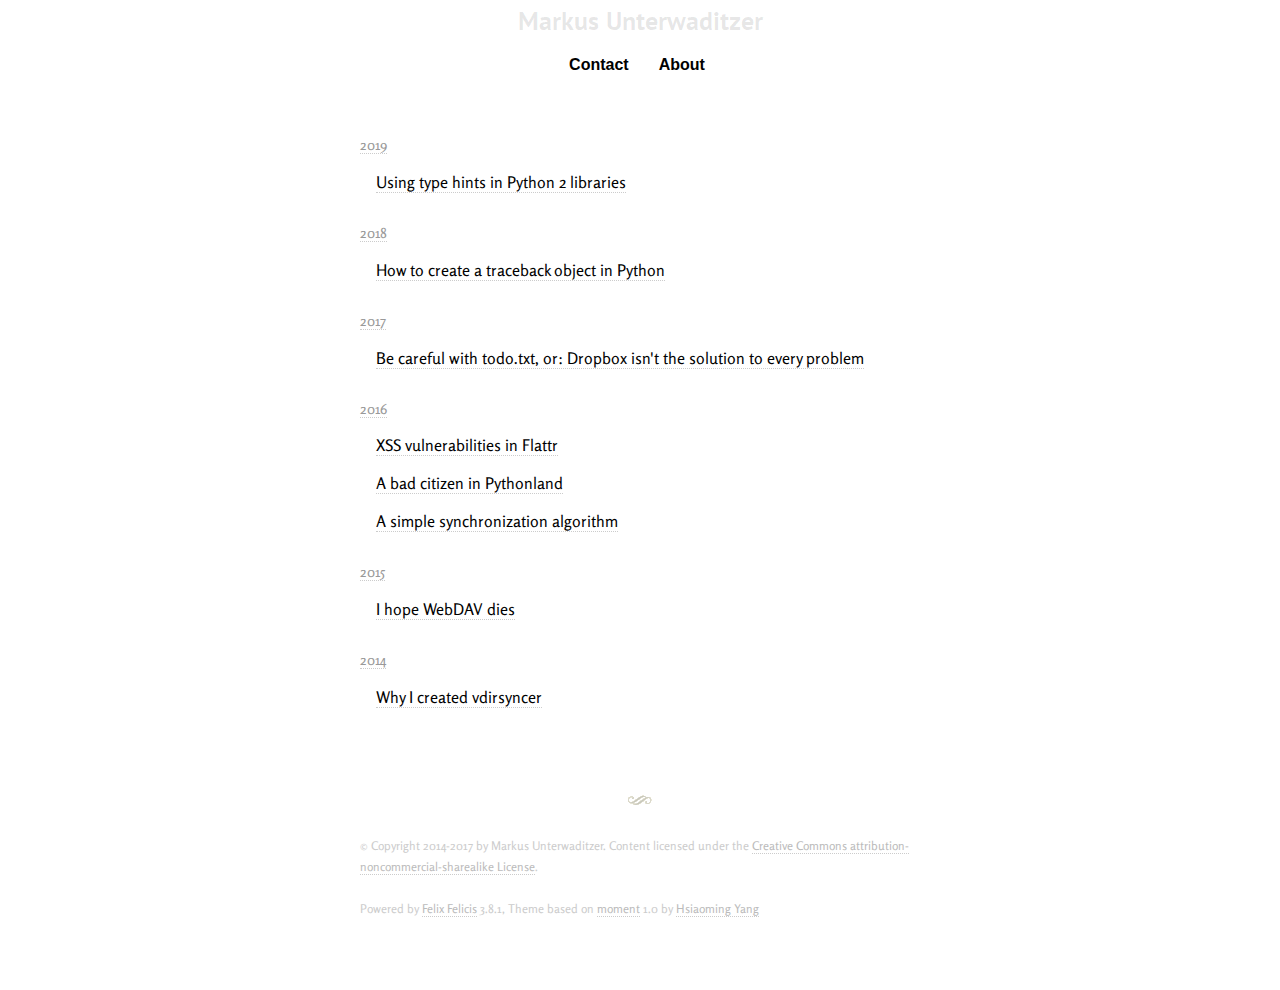
<file: index.html>
<!DOCTYPE HTML>
<html lang="en">
    <head>
        <meta charset="UTF-8">
        <title>Archive - Markus Unterwaditzer</title>
        <script>if (top !== self) top.location = self.location;</script>
        <meta name="viewport" content="width=device-width, initial-scale=1, user-scalable=0" />
        <link rel="stylesheet" href="./static/style.css?v=cd4de" />
        <link rel="stylesheet" href="./static/pygments.css?v=c6adc" />
        
        <link rel="alternate" type="application/rss+xml" href="./feed.xml" title="Markus Unterwaditzer" />
        <!--[if lt IE 9]>
        <script type="text/javascript" src="./static/html5shiv.js?v=9a10c"></script>
        <![endif]-->
        
        
    </head>
    <body>
        <header id="header">
            <h1 id="brand"><a href="/">Markus Unterwaditzer</a></h1>
            <nav id="nav" role="navigation">
                
                <a href="/contact.html">Contact</a>
                <a href="/about.html">About</a>
            </nav>
        </header>

        <div id="main">
            <div class="container">
<ul class="entry-list">
    
        <li class="entry-item entry-item-title">
        <a href="./2019/">2019</a>
        </li>
        
            <li class="entry-item">
                <a href="./2019/mypy-and-python2.html">Using type hints in Python 2 libraries</a>
            </li>
        
    
        <li class="entry-item entry-item-title">
        <a href="./2018/">2018</a>
        </li>
        
            <li class="entry-item">
                <a href="./2018/python-custom-tracebacks.html">How to create a traceback object in Python</a>
            </li>
        
    
        <li class="entry-item entry-item-title">
        <a href="./2017/">2017</a>
        </li>
        
            <li class="entry-item">
                <a href="./2017/todo-txt.html">Be careful with todo.txt, or: Dropbox isn't the solution to every problem</a>
            </li>
        
    
        <li class="entry-item entry-item-title">
        <a href="./2016/">2016</a>
        </li>
        
            <li class="entry-item">
                <a href="./2016/flattr-xss.html">XSS vulnerabilities in Flattr</a>
            </li>
        
            <li class="entry-item">
                <a href="./2016/pythonland.html">A bad citizen in Pythonland</a>
            </li>
        
            <li class="entry-item">
                <a href="./2016/sync-algorithm.html">A simple synchronization algorithm</a>
            </li>
        
    
        <li class="entry-item entry-item-title">
        <a href="./2015/">2015</a>
        </li>
        
            <li class="entry-item">
                <a href="./2015/kill-webdav.html">I hope WebDAV dies</a>
            </li>
        
    
        <li class="entry-item entry-item-title">
        <a href="./2014/">2014</a>
        </li>
        
            <li class="entry-item">
                <a href="./2014/vdirsyncer.html">Why I created vdirsyncer</a>
            </li>
        
    
</ul>

</div>
        </div>

        <footer id="footer">
            <hr class="end" />
            
            <div class="copyright">
                <p>© Copyright 2014-2017 by Markus Unterwaditzer. Content licensed under the <a href=https://creativecommons.org/licenses/by-nc-sa/3.0/>Creative Commons attribution-noncommercial-sharealike License</a>.</p>
                <p>
                    <span class="software">
                        Powered by <a href="http://lab.lepture.com/liquidluck/">Felix Felicis</a> 3.8.1,
                    </span>
                    <span class="theme">
                        Theme based on <a href="https://github.com/lepture/liquidluck-theme-moment" rel="nofollow">moment</a> 1.0 by <a href="http://lepture.com">Hsiaoming Yang</a>
                    </span>
                </p>
            </div>
        </footer>
        <script type="text/javascript" src="./static/mobile.js?v=3b6df"></script>
        
    </body>
</html>
</file>
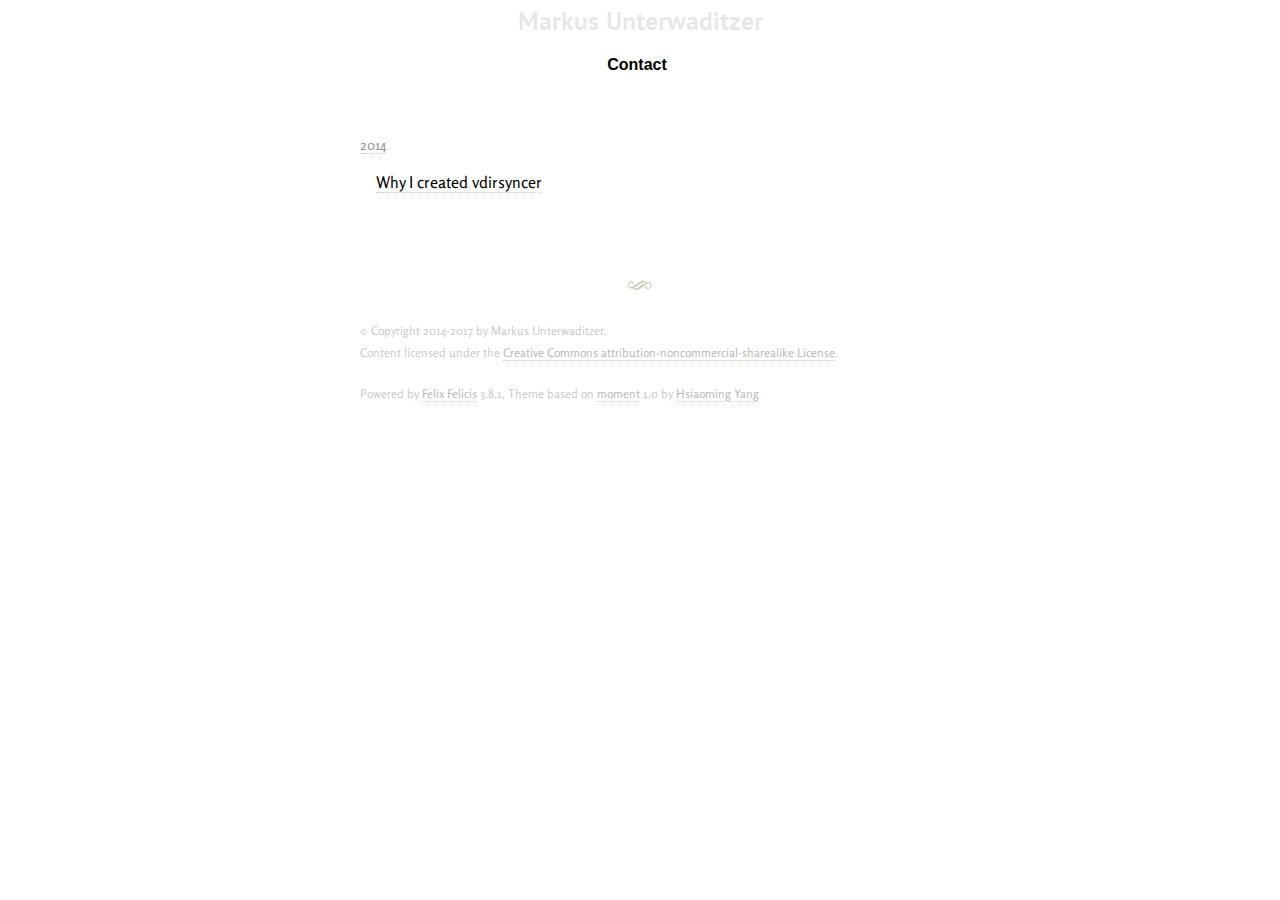
<file: 2014/index.html>
<!DOCTYPE HTML>
<html lang="en">
    <head>
        <meta charset="UTF-8">
        <title>2014 - Markus Unterwaditzer</title>
        <script>if (top !== self) top.location = self.location;</script>
        <meta name="viewport" content="width=device-width, initial-scale=1, user-scalable=0" />
        <link rel="stylesheet" href="../static/style.css?v=cd4de" />
        <link rel="stylesheet" href="../static/pygments.css?v=c6adc" />
        
        <link rel="alternate" type="application/rss+xml" href="../feed.xml" title="Markus Unterwaditzer" />
        <!--[if lt IE 9]>
        <script type="text/javascript" src="../static/html5shiv.js?v=9a10c"></script>
        <![endif]-->
        
        
    </head>
    <body>
        <header id="header">
            <h1 id="brand"><a href="/">Markus Unterwaditzer</a></h1>
            <nav id="nav" role="navigation">
                
                <a href="/contact.html">Contact</a>
            </nav>
        </header>

        <div id="main">
            <div class="container">
<ul class="entry-list">
    
        <li class="entry-item entry-item-title">
        <a href="../2014/">2014</a>
        </li>
        
            <li class="entry-item">
                <a href="../2014/vdirsyncer.html">Why I created vdirsyncer</a>
            </li>
        
    
</ul>

</div>
        </div>

        <footer id="footer">
            <hr class="end" />
            
            <div class="copyright">
                <p>© Copyright 2014-2017 by Markus Unterwaditzer. <br/>Content licensed under the <a href=https://creativecommons.org/licenses/by-nc-sa/3.0/>Creative Commons attribution-noncommercial-sharealike License</a>.</p>
                <p>
                    <span class="software">
                        Powered by <a href="http://lab.lepture.com/liquidluck/">Felix Felicis</a> 3.8.1,
                    </span>
                    <span class="theme">
                        Theme based on <a href="https://github.com/lepture/liquidluck-theme-moment" rel="nofollow">moment</a> 1.0 by <a href="http://lepture.com">Hsiaoming Yang</a>
                    </span>
                </p>
            </div>
        </footer>
        <script type="text/javascript" src="../static/mobile.js?v=3b6df"></script>
        
    </body>
</html>
</file>
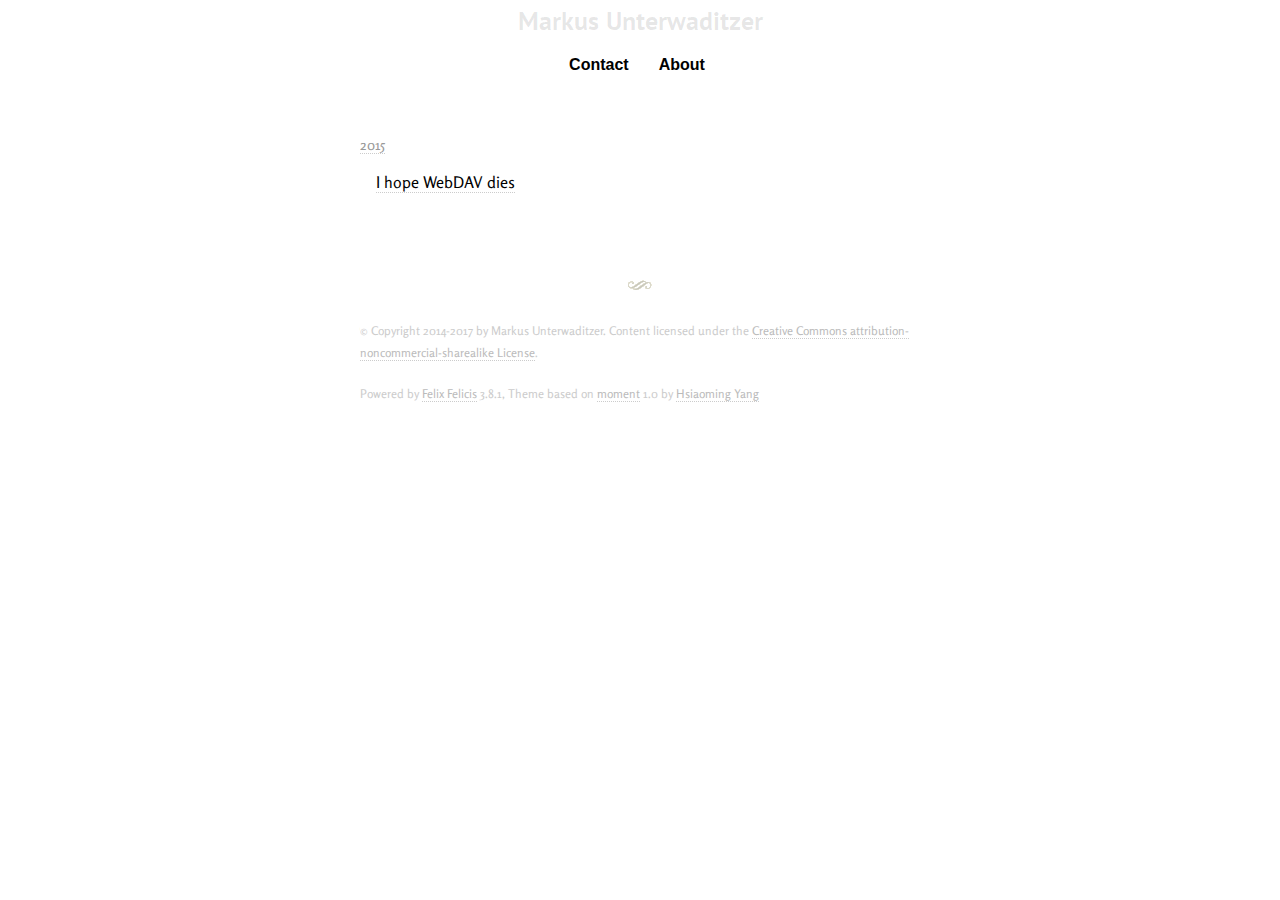
<file: 2015/index.html>
<!DOCTYPE HTML>
<html lang="en">
    <head>
        <meta charset="UTF-8">
        <title>2015 - Markus Unterwaditzer</title>
        <script>if (top !== self) top.location = self.location;</script>
        <meta name="viewport" content="width=device-width, initial-scale=1, user-scalable=0" />
        <link rel="stylesheet" href="../static/style.css?v=cd4de" />
        <link rel="stylesheet" href="../static/pygments.css?v=c6adc" />
        
        <link rel="alternate" type="application/rss+xml" href="../feed.xml" title="Markus Unterwaditzer" />
        <!--[if lt IE 9]>
        <script type="text/javascript" src="../static/html5shiv.js?v=9a10c"></script>
        <![endif]-->
        
        
    </head>
    <body>
        <header id="header">
            <h1 id="brand"><a href="/">Markus Unterwaditzer</a></h1>
            <nav id="nav" role="navigation">
                
                <a href="/contact.html">Contact</a>
                <a href="/about.html">About</a>
            </nav>
        </header>

        <div id="main">
            <div class="container">
<ul class="entry-list">
    
        <li class="entry-item entry-item-title">
        <a href="../2015/">2015</a>
        </li>
        
            <li class="entry-item">
                <a href="../2015/kill-webdav.html">I hope WebDAV dies</a>
            </li>
        
    
</ul>

</div>
        </div>

        <footer id="footer">
            <hr class="end" />
            
            <div class="copyright">
                <p>© Copyright 2014-2017 by Markus Unterwaditzer. Content licensed under the <a href=https://creativecommons.org/licenses/by-nc-sa/3.0/>Creative Commons attribution-noncommercial-sharealike License</a>.</p>
                <p>
                    <span class="software">
                        Powered by <a href="http://lab.lepture.com/liquidluck/">Felix Felicis</a> 3.8.1,
                    </span>
                    <span class="theme">
                        Theme based on <a href="https://github.com/lepture/liquidluck-theme-moment" rel="nofollow">moment</a> 1.0 by <a href="http://lepture.com">Hsiaoming Yang</a>
                    </span>
                </p>
            </div>
        </footer>
        <script type="text/javascript" src="../static/mobile.js?v=3b6df"></script>
        
    </body>
</html>
</file>
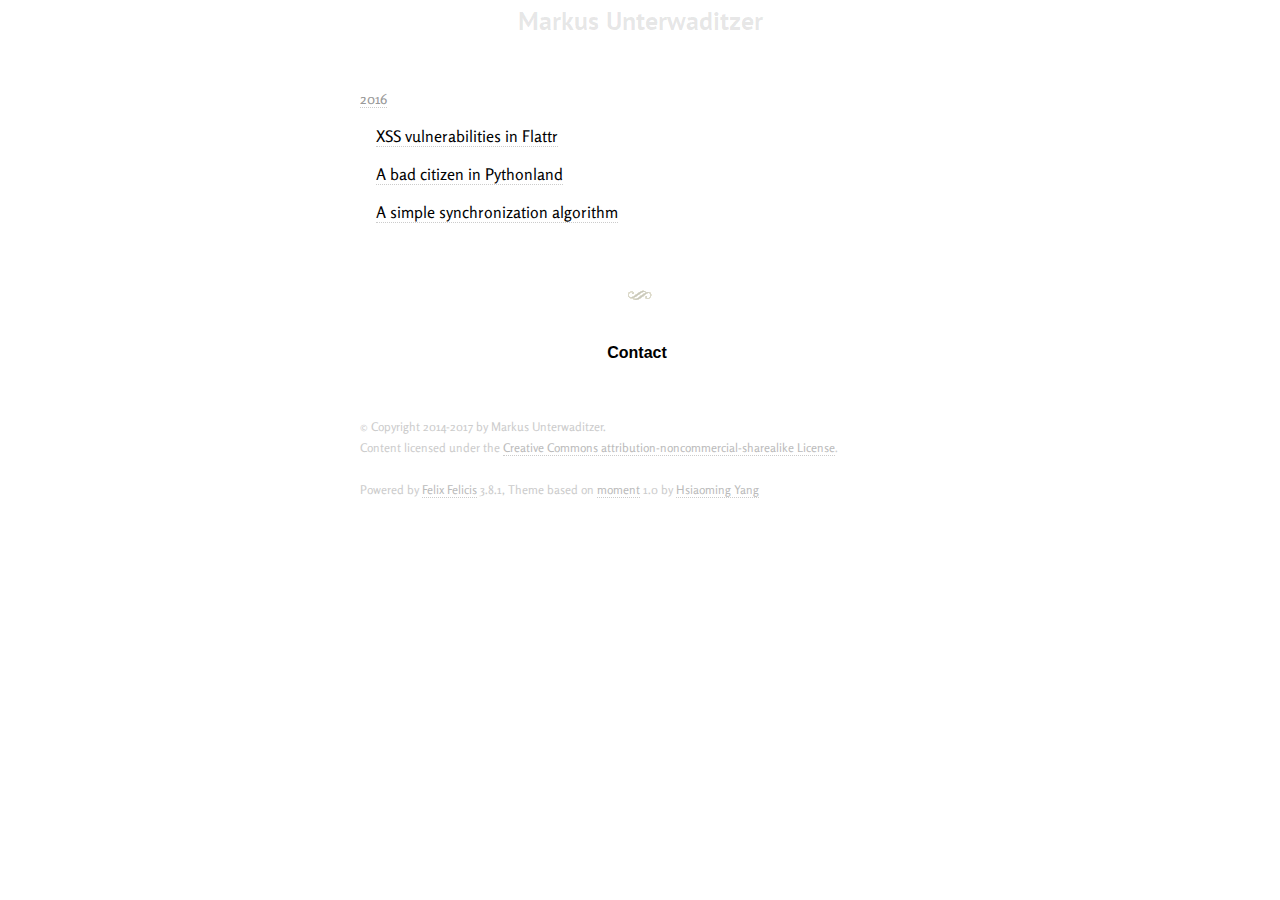
<file: 2016/index.html>
<!DOCTYPE HTML>
<html lang="en">
    <head>
        <meta charset="UTF-8">
        <title>2016 - Markus Unterwaditzer</title>
        <script>if (top !== self) top.location = self.location;</script>
        <meta name="viewport" content="width=device-width, initial-scale=1, user-scalable=0" />
        <link rel="stylesheet" href="../static/style.css?v=d40d8" />
        <link rel="stylesheet" href="../static/pygments.css?v=c6adc" />
        
        <link rel="alternate" type="application/rss+xml" href="../feed.xml" title="Markus Unterwaditzer" />
        <!--[if lt IE 9]>
        <script type="text/javascript" src="../static/html5shiv.js?v=9a10c"></script>
        <![endif]-->
        
        
    </head>
    <body>
        <header id="header">
            <h1 id="brand"><a href="/">Markus Unterwaditzer</a></h1>
        </header>

        <div id="main">
            <div class="container">
<ul class="entry-list">
    
        <li class="entry-item entry-item-title">
        <a href="../2016/">2016</a>
        </li>
        
            <li class="entry-item">
                <a href="../2016/flattr-xss.html">XSS vulnerabilities in Flattr</a>
            </li>
        
            <li class="entry-item">
                <a href="../2016/pythonland.html">A bad citizen in Pythonland</a>
            </li>
        
            <li class="entry-item">
                <a href="../2016/sync-algorithm.html">A simple synchronization algorithm</a>
            </li>
        
    
</ul>

</div>
        </div>

        <hr class="end" />
        <nav id="nav" role="navigation">
            
            <a href="/contact.html">Contact</a>
        </nav>

        <footer id="footer">
            
            <div class="copyright">
                <p>© Copyright 2014-2017 by Markus Unterwaditzer. <br/>Content licensed under the <a href=https://creativecommons.org/licenses/by-nc-sa/3.0/>Creative Commons attribution-noncommercial-sharealike License</a>.</p>
                <p>
                    <span class="software">
                        Powered by <a href="http://lab.lepture.com/liquidluck/">Felix Felicis</a> 3.8.1,
                    </span>
                    <span class="theme">
                        Theme based on <a href="https://github.com/lepture/liquidluck-theme-moment" rel="nofollow">moment</a> 1.0 by <a href="http://lepture.com">Hsiaoming Yang</a>
                    </span>
                </p>
            </div>
        </footer>
    </body>
</html>
</file>
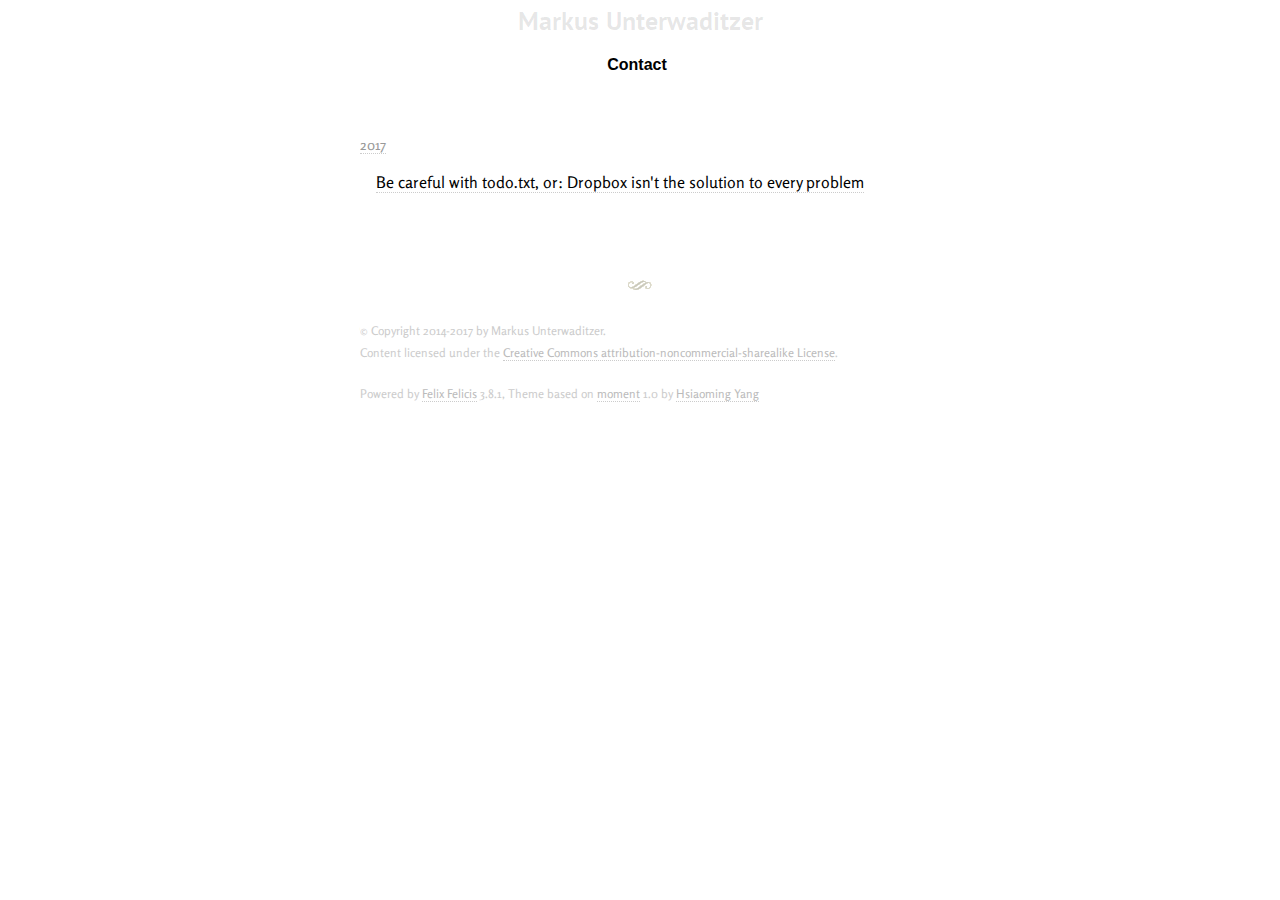
<file: 2017/index.html>
<!DOCTYPE HTML>
<html lang="en">
    <head>
        <meta charset="UTF-8">
        <title>2017 - Markus Unterwaditzer</title>
        <script>if (top !== self) top.location = self.location;</script>
        <meta name="viewport" content="width=device-width, initial-scale=1, user-scalable=0" />
        <link rel="stylesheet" href="../static/style.css?v=cd4de" />
        <link rel="stylesheet" href="../static/pygments.css?v=c6adc" />
        
        <link rel="alternate" type="application/rss+xml" href="../feed.xml" title="Markus Unterwaditzer" />
        <!--[if lt IE 9]>
        <script type="text/javascript" src="../static/html5shiv.js?v=9a10c"></script>
        <![endif]-->
        
        
    </head>
    <body>
        <header id="header">
            <h1 id="brand"><a href="/">Markus Unterwaditzer</a></h1>
            <nav id="nav" role="navigation">
                
                <a href="/contact.html">Contact</a>
            </nav>
        </header>

        <div id="main">
            <div class="container">
<ul class="entry-list">
    
        <li class="entry-item entry-item-title">
        <a href="../2017/">2017</a>
        </li>
        
            <li class="entry-item">
                <a href="../2017/todo-txt.html">Be careful with todo.txt, or: Dropbox isn't the solution to every problem</a>
            </li>
        
    
</ul>

</div>
        </div>

        <footer id="footer">
            <hr class="end" />
            
            <div class="copyright">
                <p>© Copyright 2014-2017 by Markus Unterwaditzer. <br/>Content licensed under the <a href=https://creativecommons.org/licenses/by-nc-sa/3.0/>Creative Commons attribution-noncommercial-sharealike License</a>.</p>
                <p>
                    <span class="software">
                        Powered by <a href="http://lab.lepture.com/liquidluck/">Felix Felicis</a> 3.8.1,
                    </span>
                    <span class="theme">
                        Theme based on <a href="https://github.com/lepture/liquidluck-theme-moment" rel="nofollow">moment</a> 1.0 by <a href="http://lepture.com">Hsiaoming Yang</a>
                    </span>
                </p>
            </div>
        </footer>
        <script type="text/javascript" src="../static/mobile.js?v=3b6df"></script>
        
    </body>
</html>
</file>
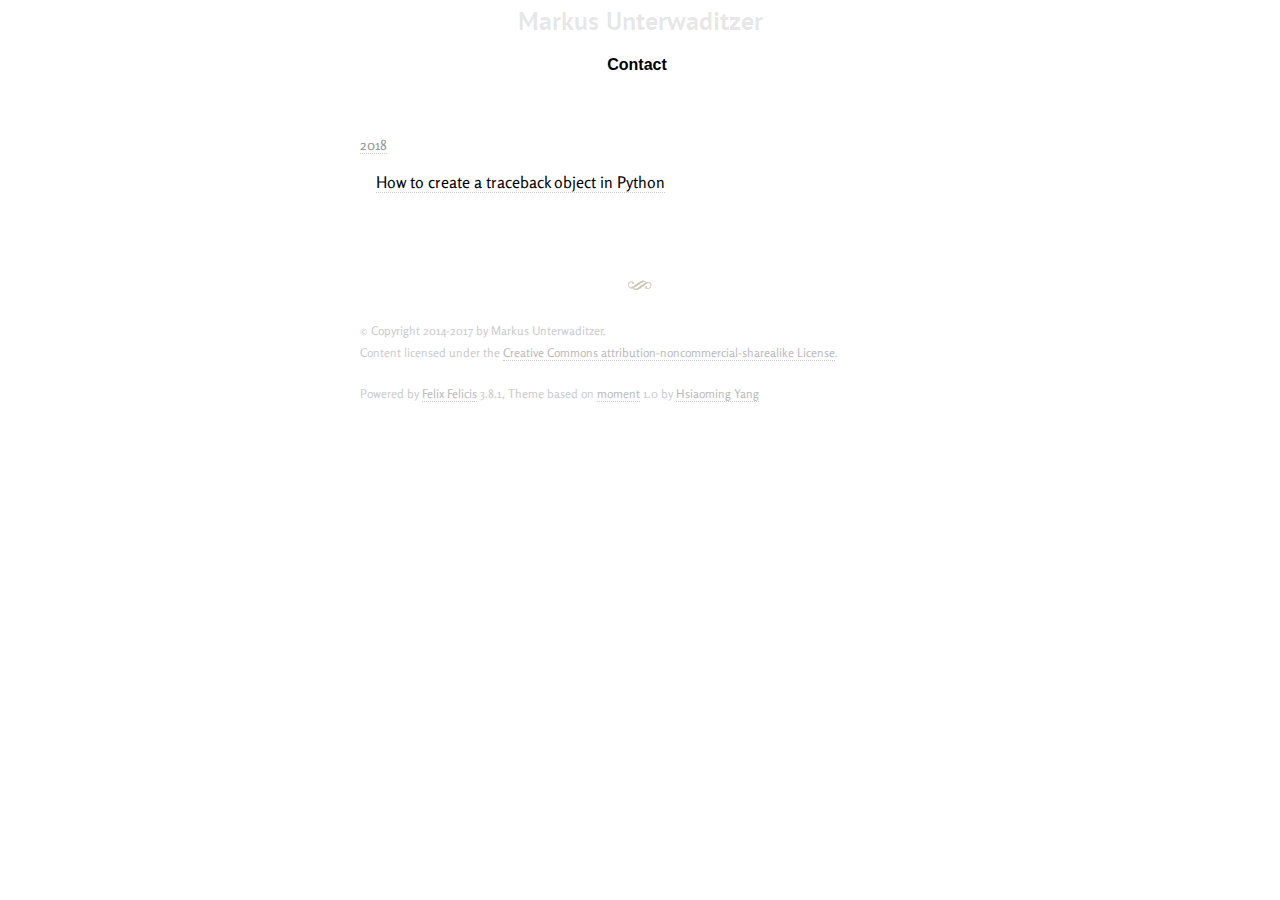
<file: 2018/index.html>
<!DOCTYPE HTML>
<html lang="en">
    <head>
        <meta charset="UTF-8">
        <title>2018 - Markus Unterwaditzer</title>
        <script>if (top !== self) top.location = self.location;</script>
        <meta name="viewport" content="width=device-width, initial-scale=1, user-scalable=0" />
        <link rel="stylesheet" href="../static/style.css?v=cd4de" />
        <link rel="stylesheet" href="../static/pygments.css?v=c6adc" />
        
        <link rel="alternate" type="application/rss+xml" href="../feed.xml" title="Markus Unterwaditzer" />
        <!--[if lt IE 9]>
        <script type="text/javascript" src="../static/html5shiv.js?v=9a10c"></script>
        <![endif]-->
        
        
    </head>
    <body>
        <header id="header">
            <h1 id="brand"><a href="/">Markus Unterwaditzer</a></h1>
            <nav id="nav" role="navigation">
                
                <a href="/contact.html">Contact</a>
            </nav>
        </header>

        <div id="main">
            <div class="container">
<ul class="entry-list">
    
        <li class="entry-item entry-item-title">
        <a href="../2018/">2018</a>
        </li>
        
            <li class="entry-item">
                <a href="../2018/python-custom-tracebacks.html">How to create a traceback object in Python</a>
            </li>
        
    
</ul>

</div>
        </div>

        <footer id="footer">
            <hr class="end" />
            
            <div class="copyright">
                <p>© Copyright 2014-2017 by Markus Unterwaditzer. <br/>Content licensed under the <a href=https://creativecommons.org/licenses/by-nc-sa/3.0/>Creative Commons attribution-noncommercial-sharealike License</a>.</p>
                <p>
                    <span class="software">
                        Powered by <a href="http://lab.lepture.com/liquidluck/">Felix Felicis</a> 3.8.1,
                    </span>
                    <span class="theme">
                        Theme based on <a href="https://github.com/lepture/liquidluck-theme-moment" rel="nofollow">moment</a> 1.0 by <a href="http://lepture.com">Hsiaoming Yang</a>
                    </span>
                </p>
            </div>
        </footer>
        <script type="text/javascript" src="../static/mobile.js?v=3b6df"></script>
        
    </body>
</html>
</file>
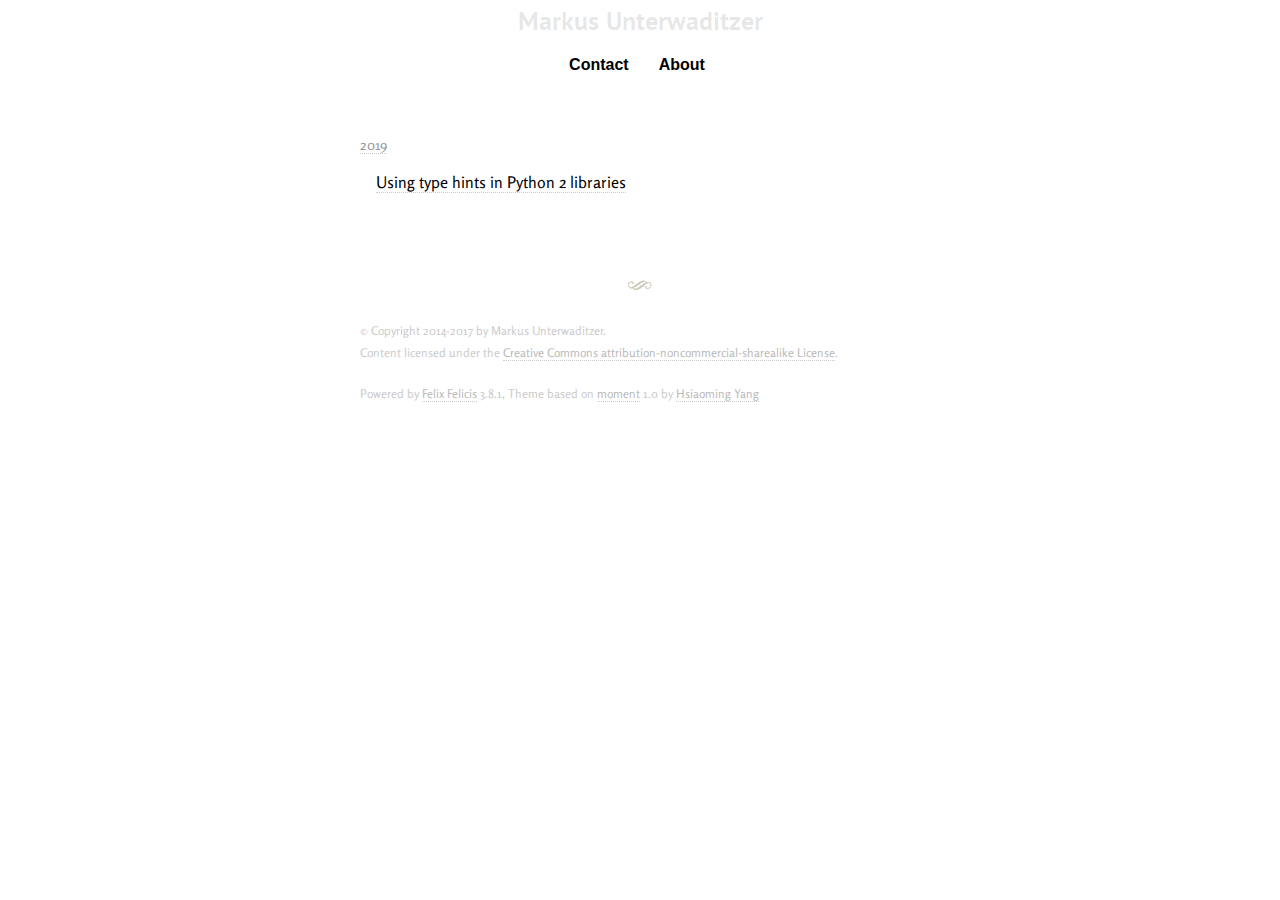
<file: 2019/index.html>
<!DOCTYPE HTML>
<html lang="en">
    <head>
        <meta charset="UTF-8">
        <title>2019 - Markus Unterwaditzer</title>
        <script>if (top !== self) top.location = self.location;</script>
        <meta name="viewport" content="width=device-width, initial-scale=1, user-scalable=0" />
        <link rel="stylesheet" href="../static/style.css?v=cd4de" />
        <link rel="stylesheet" href="../static/pygments.css?v=c6adc" />
        
        <link rel="alternate" type="application/rss+xml" href="../feed.xml" title="Markus Unterwaditzer" />
        <!--[if lt IE 9]>
        <script type="text/javascript" src="../static/html5shiv.js?v=9a10c"></script>
        <![endif]-->
        
        
    </head>
    <body>
        <header id="header">
            <h1 id="brand"><a href="/">Markus Unterwaditzer</a></h1>
            <nav id="nav" role="navigation">
                
                <a href="/contact.html">Contact</a>
                <a href="/about.html">About</a>
            </nav>
        </header>

        <div id="main">
            <div class="container">
<ul class="entry-list">
    
        <li class="entry-item entry-item-title">
        <a href="../2019/">2019</a>
        </li>
        
            <li class="entry-item">
                <a href="../2019/mypy-and-python2.html">Using type hints in Python 2 libraries</a>
            </li>
        
    
</ul>

</div>
        </div>

        <footer id="footer">
            <hr class="end" />
            
            <div class="copyright">
                <p>© Copyright 2014-2017 by Markus Unterwaditzer. <br/>Content licensed under the <a href=https://creativecommons.org/licenses/by-nc-sa/3.0/>Creative Commons attribution-noncommercial-sharealike License</a>.</p>
                <p>
                    <span class="software">
                        Powered by <a href="http://lab.lepture.com/liquidluck/">Felix Felicis</a> 3.8.1,
                    </span>
                    <span class="theme">
                        Theme based on <a href="https://github.com/lepture/liquidluck-theme-moment" rel="nofollow">moment</a> 1.0 by <a href="http://lepture.com">Hsiaoming Yang</a>
                    </span>
                </p>
            </div>
        </footer>
        <script type="text/javascript" src="../static/mobile.js?v=3b6df"></script>
        
    </body>
</html>
</file>
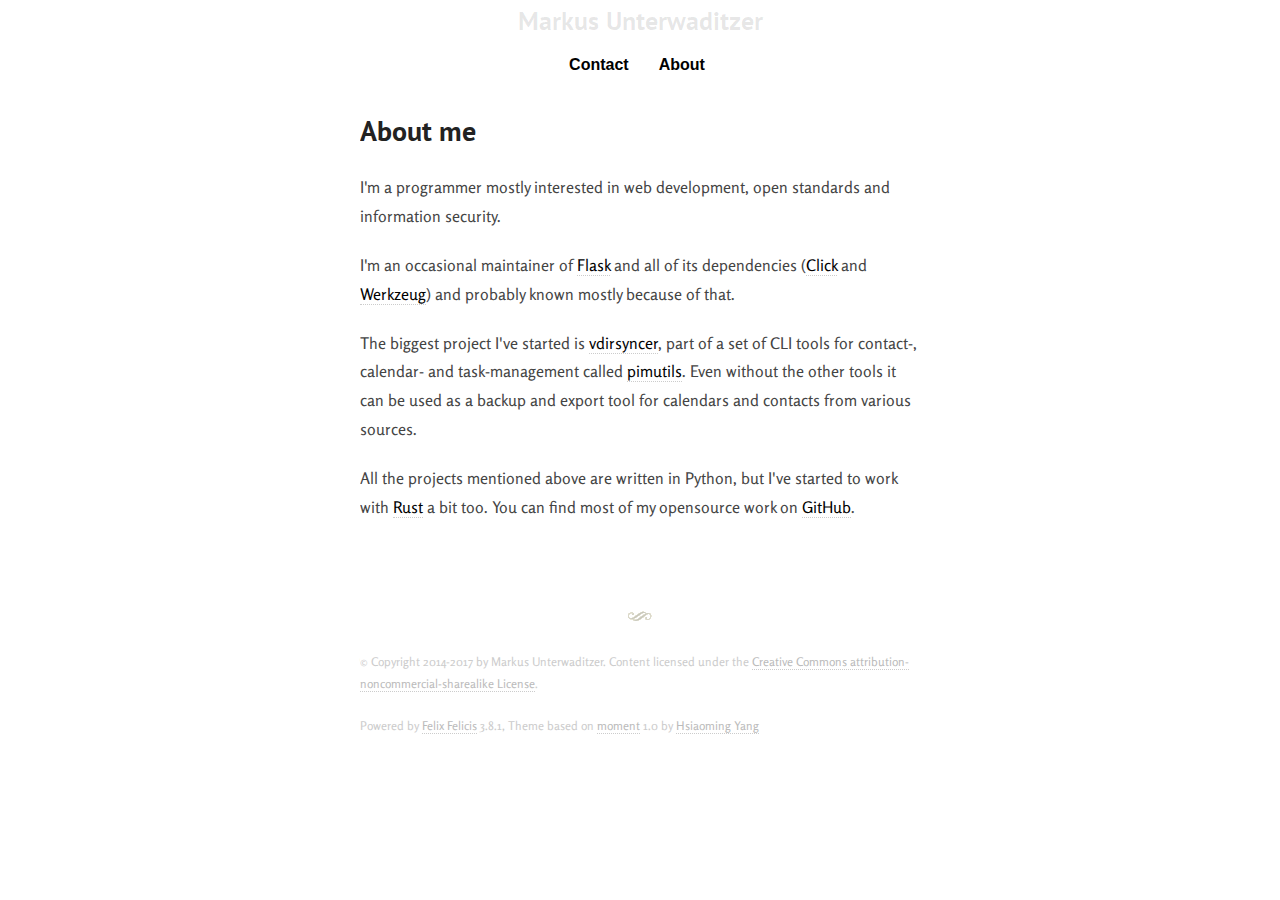
<file: about.html>
<!DOCTYPE HTML>
<html lang="en">
    <head>
        <meta charset="UTF-8">
        <title>About me - Markus Unterwaditzer</title>
        <script>if (top !== self) top.location = self.location;</script>
        <meta name="viewport" content="width=device-width, initial-scale=1, user-scalable=0" />
        <link rel="stylesheet" href="./static/style.css?v=cd4de" />
        <link rel="stylesheet" href="./static/pygments.css?v=c6adc" />
        
        <link rel="alternate" type="application/rss+xml" href="./feed.xml" title="Markus Unterwaditzer" />
        <!--[if lt IE 9]>
        <script type="text/javascript" src="./static/html5shiv.js?v=9a10c"></script>
        <![endif]-->
        
        
<link rel="canonical" href="./about.html" />


    </head>
    <body>
        <header id="header">
            <h1 id="brand"><a href="/">Markus Unterwaditzer</a></h1>
            <nav id="nav" role="navigation">
                
                <a href="/contact.html">Contact</a>
                <a href="/about.html">About</a>
            </nav>
        </header>

        <div id="main">
            <div class="container">
<div class="hentry">
    <h1 class="entry-title">About me</h1>
    <div class="entry-content">
        <p>I'm a programmer mostly interested in web development, open standards and
information security.</p>
<p>I'm an occasional maintainer of <a class="reference external" href="http://flask.pocoo.org/">Flask</a> and all of
its dependencies (<a class="reference external" href="http://click.pocoo.org/">Click</a> and <a class="reference external" href="http://werkzeug.pocoo.org/">Werkzeug</a>) and probably known mostly because of that.</p>
<p>The biggest project I've started is <a class="reference external" href="https://vdirsyncer.pimutils.org/">vdirsyncer</a>, part of a set of CLI tools for contact-,
calendar- and task-management called <a class="reference external" href="https://pimutils.org/">pimutils</a>. Even
without the other tools it can be used as a backup and export tool for
calendars and contacts from various sources.</p>
<p>All the projects mentioned above are written in Python, but I've started to
work with <a class="reference external" href="https://www.rust-lang.org/">Rust</a> a bit too. You can find most of
my opensource work on <a class="reference external" href="https://github.com/untitaker/">GitHub</a>.</p>

    </div>
</div>
</div>
        </div>

        <footer id="footer">
            <hr class="end" />
            
            <div class="copyright">
                <p>© Copyright 2014-2017 by Markus Unterwaditzer. Content licensed under the <a href=https://creativecommons.org/licenses/by-nc-sa/3.0/>Creative Commons attribution-noncommercial-sharealike License</a>.</p>
                <p>
                    <span class="software">
                        Powered by <a href="http://lab.lepture.com/liquidluck/">Felix Felicis</a> 3.8.1,
                    </span>
                    <span class="theme">
                        Theme based on <a href="https://github.com/lepture/liquidluck-theme-moment" rel="nofollow">moment</a> 1.0 by <a href="http://lepture.com">Hsiaoming Yang</a>
                    </span>
                </p>
            </div>
        </footer>
        <script type="text/javascript" src="./static/mobile.js?v=3b6df"></script>
        
    </body>
</html>
</file>
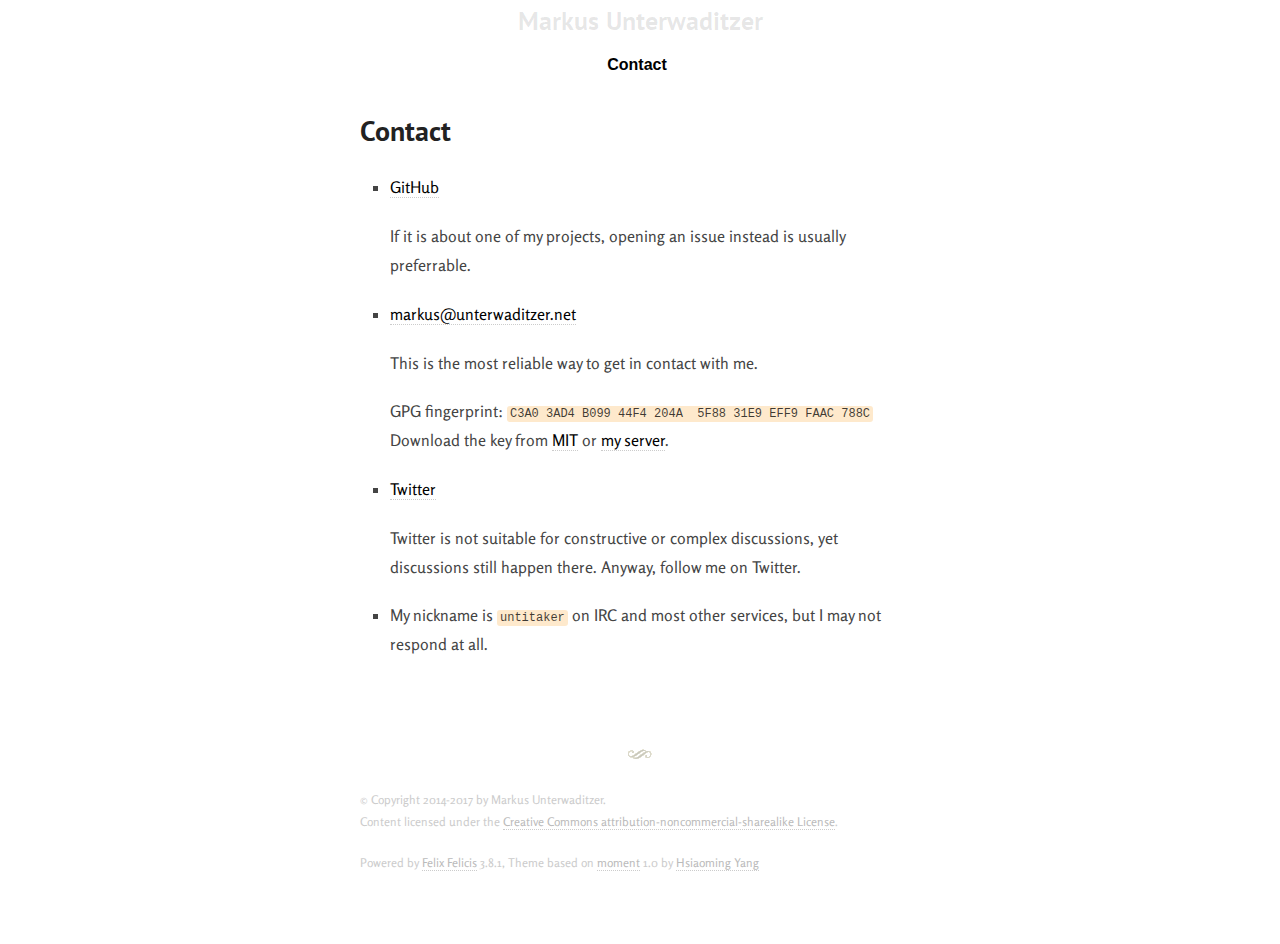
<file: contact.html>
<!DOCTYPE HTML>
<html lang="en">
    <head>
        <meta charset="UTF-8">
        <title>Contact - Markus Unterwaditzer</title>
        <script>if (top !== self) top.location = self.location;</script>
        <meta name="viewport" content="width=device-width, initial-scale=1, user-scalable=0" />
        <link rel="stylesheet" href="./static/style.css?v=cd4de" />
        <link rel="stylesheet" href="./static/pygments.css?v=c6adc" />
        
        <link rel="alternate" type="application/rss+xml" href="./feed.xml" title="Markus Unterwaditzer" />
        <!--[if lt IE 9]>
        <script type="text/javascript" src="./static/html5shiv.js?v=9a10c"></script>
        <![endif]-->
        
        
<link rel="canonical" href="./contact.html" />


    </head>
    <body>
        <header id="header">
            <h1 id="brand"><a href="/">Markus Unterwaditzer</a></h1>
            <nav id="nav" role="navigation">
                
                <a href="/contact.html">Contact</a>
            </nav>
        </header>

        <div id="main">
            <div class="container">
<div class="hentry">
    <h1 class="entry-title">Contact</h1>
    <div class="entry-content">
        <ul>
<li><p class="first"><a class="reference external" href="https://github.com/untitaker">GitHub</a></p>
<p>If it is about one of my projects, opening an issue instead is usually
preferrable.</p>
</li>
<li><p class="first"><a class="reference external" href="mailto:markus&#64;unterwaditzer.net">markus&#64;unterwaditzer.net</a></p>
<p>This is the most reliable way to get in contact with me.</p>
<p>GPG fingerprint: <tt class="docutils literal">C3A0 3AD4 B099 44F4 204A&nbsp; 5F88 31E9 EFF9 FAAC 788C</tt>
Download the key from <a class="reference external" href="https://pgp.mit.edu/pks/lookup?op=get&amp;search=0x31E9EFF9FAAC788C">MIT</a> or <a class="reference external" href="/markus.asc">my
server</a>.</p>
</li>
<li><p class="first"><a class="reference external" href="https://twitter.com/untitaker">Twitter</a></p>
<p>Twitter is not suitable for constructive or complex discussions, yet
discussions still happen there. Anyway, follow me on Twitter.</p>
</li>
<li><p class="first">My nickname is <tt class="docutils literal">untitaker</tt> on IRC and most other services, but I may not
respond at all.</p>
</li>
</ul>

    </div>
</div>
</div>
        </div>

        <footer id="footer">
            <hr class="end" />
            
            <div class="copyright">
                <p>© Copyright 2014-2017 by Markus Unterwaditzer. <br/>Content licensed under the <a href=https://creativecommons.org/licenses/by-nc-sa/3.0/>Creative Commons attribution-noncommercial-sharealike License</a>.</p>
                <p>
                    <span class="software">
                        Powered by <a href="http://lab.lepture.com/liquidluck/">Felix Felicis</a> 3.8.1,
                    </span>
                    <span class="theme">
                        Theme based on <a href="https://github.com/lepture/liquidluck-theme-moment" rel="nofollow">moment</a> 1.0 by <a href="http://lepture.com">Hsiaoming Yang</a>
                    </span>
                </p>
            </div>
        </footer>
        <script type="text/javascript" src="./static/mobile.js?v=3b6df"></script>
        
    </body>
</html>
</file>
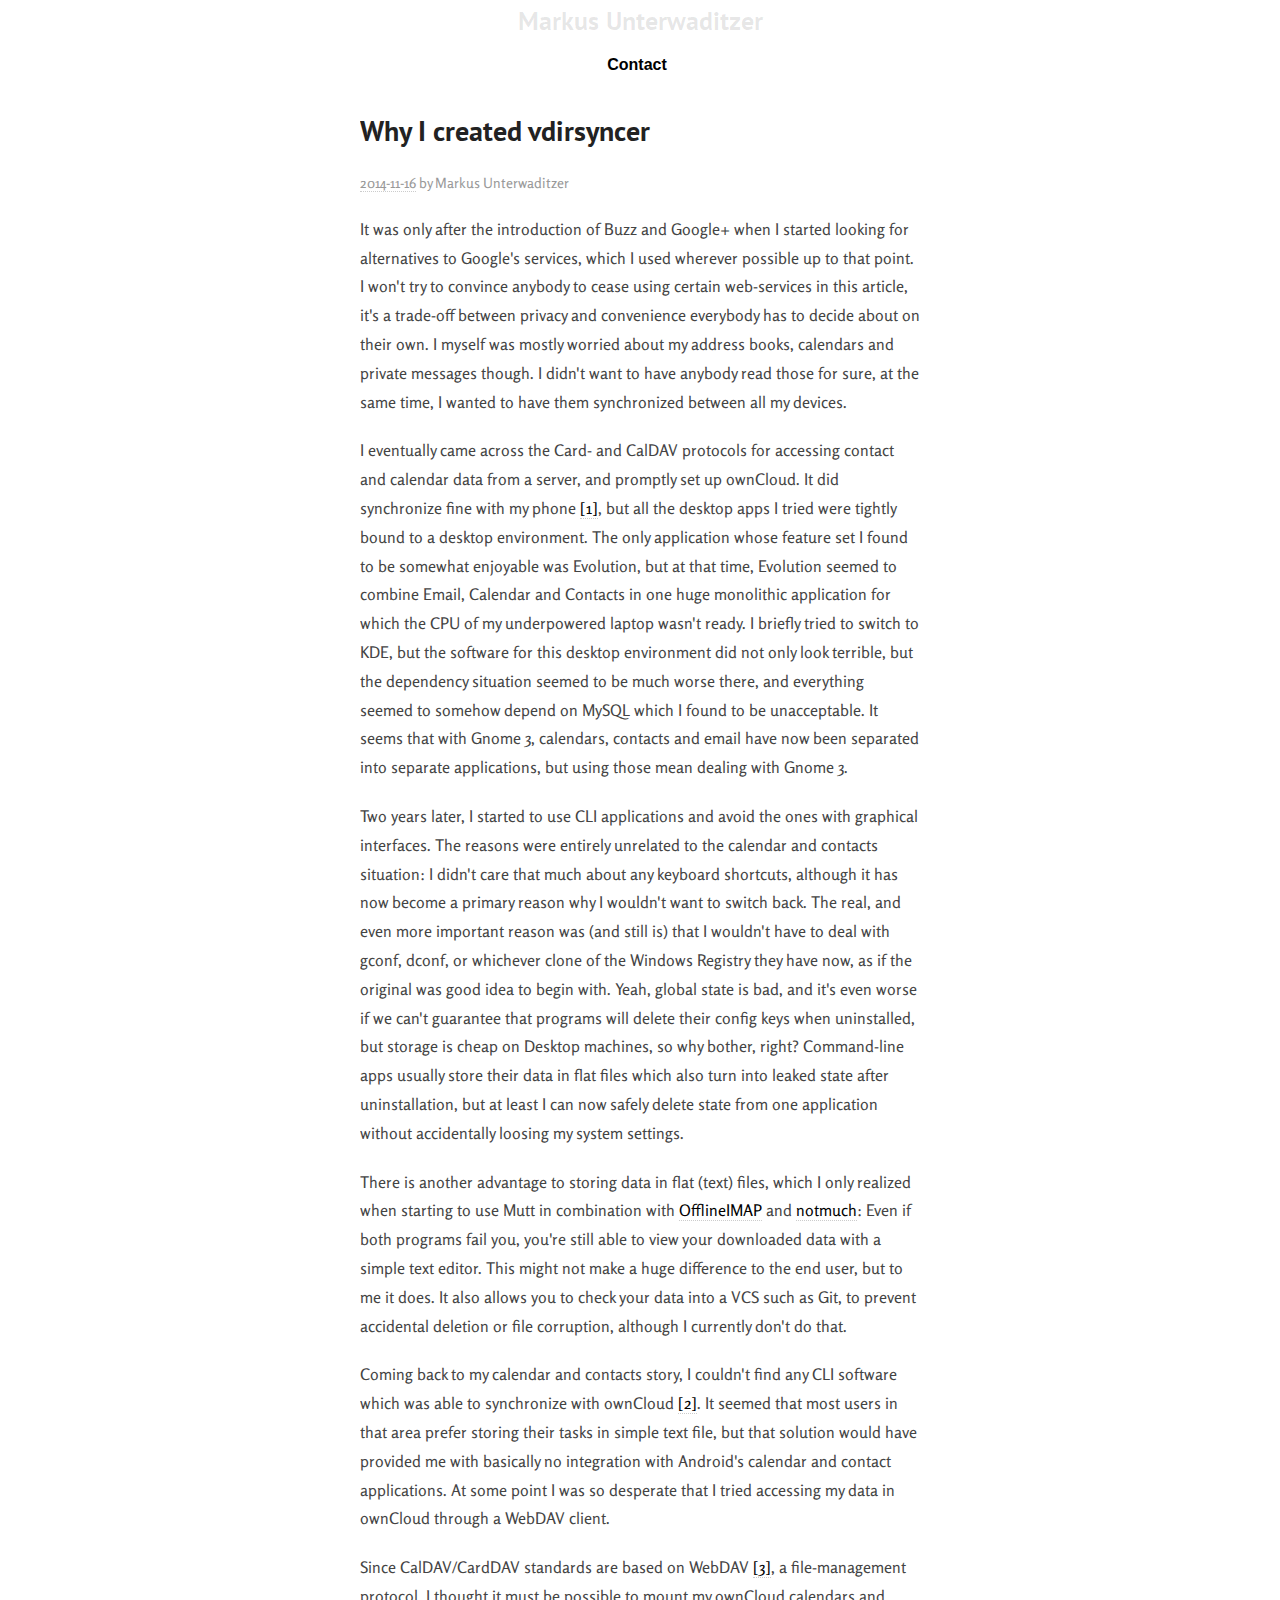
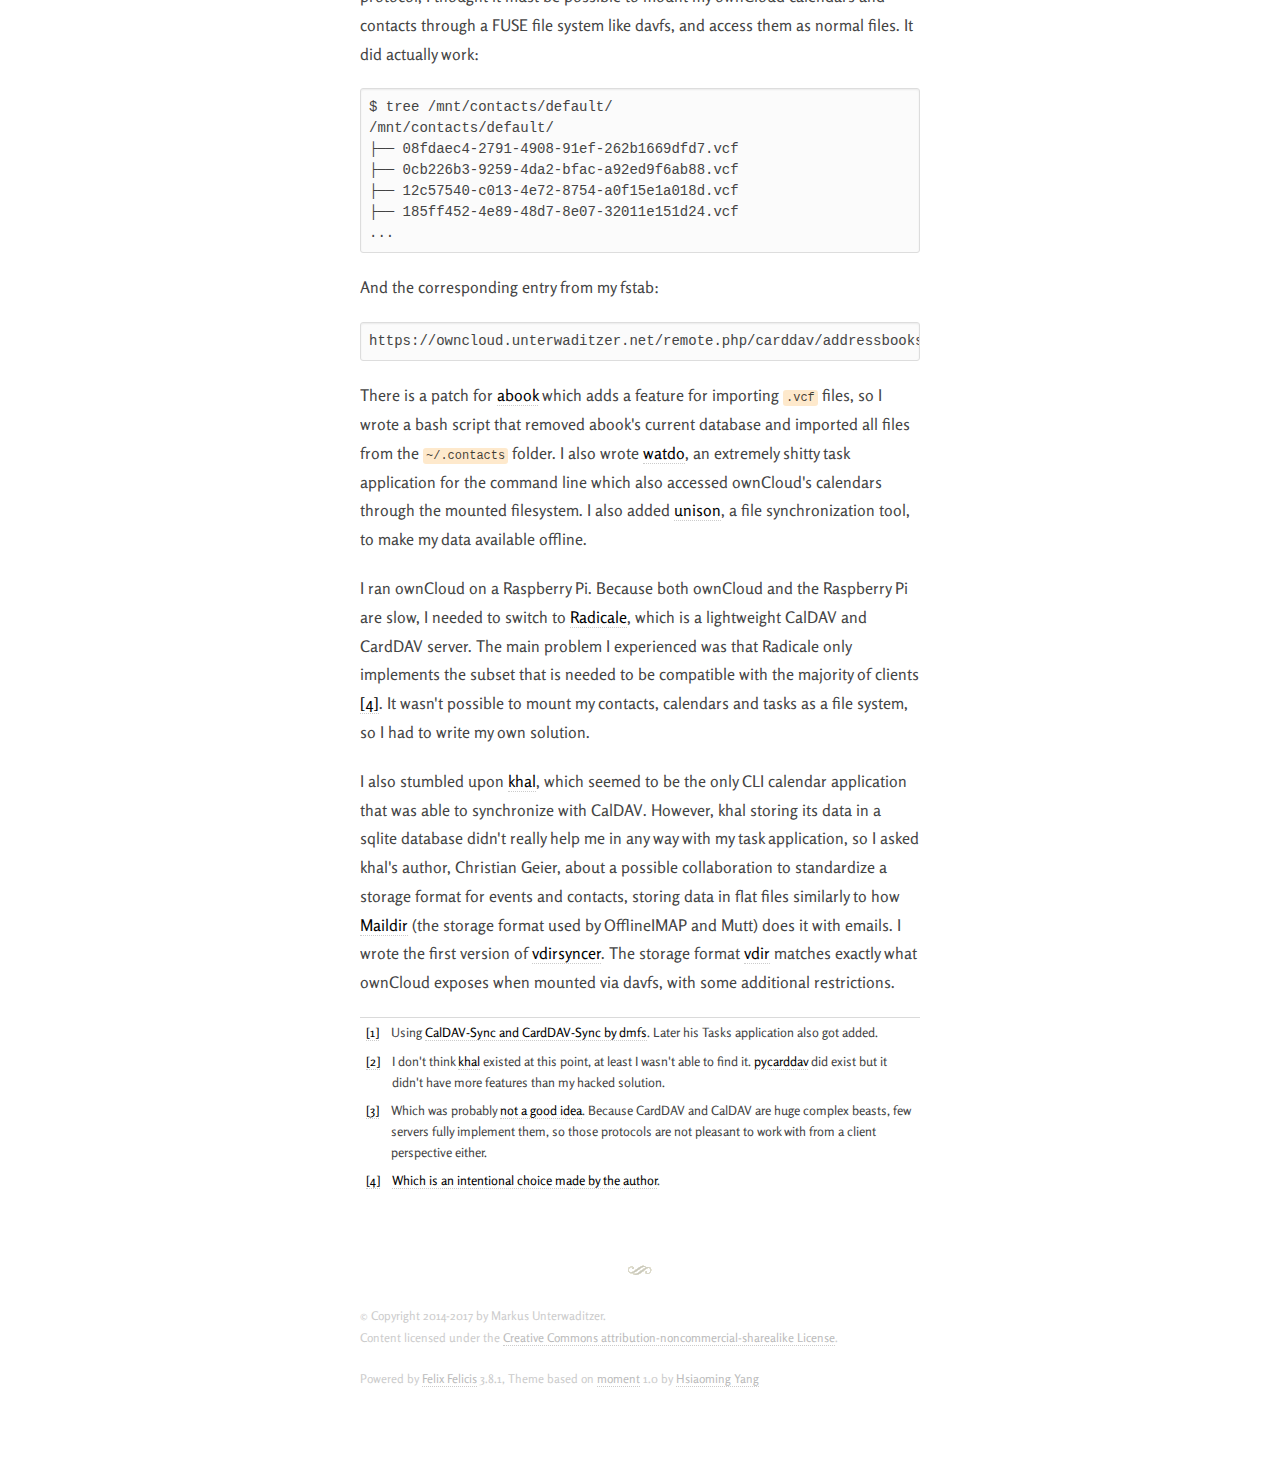
<file: 2014/vdirsyncer.html>
<!DOCTYPE HTML>
<html lang="en">
    <head>
        <meta charset="UTF-8">
        <title>Why I created vdirsyncer - Markus Unterwaditzer</title>
        <script>if (top !== self) top.location = self.location;</script>
        <meta name="viewport" content="width=device-width, initial-scale=1, user-scalable=0" />
        <link rel="stylesheet" href="../static/style.css?v=cd4de" />
        <link rel="stylesheet" href="../static/pygments.css?v=c6adc" />
        
        <link rel="alternate" type="application/rss+xml" href="../feed.xml" title="Markus Unterwaditzer" />
        <!--[if lt IE 9]>
        <script type="text/javascript" src="../static/html5shiv.js?v=9a10c"></script>
        <![endif]-->
        
        
<link rel="canonical" href="../2014/vdirsyncer.html" />


    </head>
    <body>
        <header id="header">
            <h1 id="brand"><a href="/">Markus Unterwaditzer</a></h1>
            <nav id="nav" role="navigation">
                
                <a href="/contact.html">Contact</a>
            </nav>
        </header>

        <div id="main">
            <div class="container"><div class="hentry">
    <h1 class="entry-title">Why I created vdirsyncer</h1>
    <div class="entry-meta">
        <time class="updated" datetime="2014-11-16T00:00:00+01:00" pubdate>
            <a href="../2014/">2014-11-16</a>
        </time>
        <span class="author vcard">
            by <span class="fn">Markus Unterwaditzer</span>
        </span>
    </div>
    <div class="entry-content">
        <p>It was only after the introduction of Buzz and Google+ when I started looking
for alternatives to Google's services, which I used wherever possible up to
that point. I won't try to convince anybody to cease using certain web-services
in this article, it's a trade-off between privacy and convenience everybody has
to decide about on their own. I myself was mostly worried about my address
books, calendars and private messages though. I didn't want to have anybody
read those for sure, at the same time, I wanted to have them synchronized
between all my devices.</p>
<p>I eventually came across the Card- and CalDAV protocols for accessing contact
and calendar data from a server, and promptly set up ownCloud. It did
synchronize fine with my phone <a class="footnote-reference" href="#id5" id="id1">[1]</a>, but all the desktop apps I tried were
tightly bound to a desktop environment. The only application whose feature set
I found to be somewhat enjoyable was Evolution, but at that time, Evolution
seemed to combine Email, Calendar and Contacts in one huge monolithic
application for which the CPU of my underpowered laptop wasn't ready. I briefly
tried to switch to KDE, but the software for this desktop environment did not
only look terrible, but the dependency situation seemed to be much worse there,
and everything seemed to somehow depend on MySQL which I found to be
unacceptable.  It seems that with Gnome 3, calendars, contacts and email have
now been separated into separate applications, but using those mean dealing
with Gnome&nbsp;3.</p>
<p>Two years later, I started to use CLI applications and avoid the ones with
graphical interfaces. The reasons were entirely unrelated to the calendar and
contacts situation: I didn't care that much about any keyboard shortcuts,
although it has now become a primary reason why I wouldn't want to switch back.
The real, and even more important reason was (and still is) that I wouldn't
have to deal with gconf, dconf, or whichever clone of the Windows Registry they
have now, as if the original was good idea to begin with. Yeah, global state is
bad, and it's even worse if we can't guarantee that programs will delete their
config keys when uninstalled, but storage is cheap on Desktop machines, so why
bother, right? Command-line apps usually store their data in flat files which
also turn into leaked state after uninstallation, but at least I can now safely
delete state from one application without accidentally loosing my system
settings.</p>
<p>There is another advantage to storing data in flat (text) files, which I only
realized when starting to use Mutt in combination with <a class="reference external" href="http://offlineimap.org/">OfflineIMAP</a> and
<a class="reference external" href="http://notmuchmail.org/">notmuch</a>: Even if both programs fail you, you're still able to view your
downloaded data with a simple text editor. This might not make a huge
difference to the end user, but to me it does. It also allows you to check your
data into a VCS such as Git, to prevent accidental deletion or file corruption,
although I currently don't do that.</p>
<p>Coming back to my calendar and contacts story, I couldn't find any CLI software
which was able to synchronize with ownCloud <a class="footnote-reference" href="#id6" id="id2">[2]</a>. It seemed that most users in
that area prefer storing their tasks in simple text file, but that solution
would have provided me with basically no integration with Android's calendar
and contact applications. At some point I was so desperate that I tried
accessing my data in ownCloud through a WebDAV client.</p>
<p>Since CalDAV/CardDAV standards are based on WebDAV <a class="footnote-reference" href="#id7" id="id3">[3]</a>, a file-management
protocol, I thought it must be possible to mount my ownCloud calendars and
contacts through a FUSE file system like davfs, and access them as normal
files. It did actually work:</p>
<pre class="literal-block">
$ tree /mnt/contacts/default/
/mnt/contacts/default/
├── 08fdaec4-2791-4908-91ef-262b1669dfd7.vcf
├── 0cb226b3-9259-4da2-bfac-a92ed9f6ab88.vcf
├── 12c57540-c013-4e72-8754-a0f15e1a018d.vcf
├── 185ff452-4e89-48d7-8e07-32011e151d24.vcf
...
</pre>
<p>And the corresponding entry from my fstab:</p>
<pre class="literal-block">
https://owncloud.unterwaditzer.net/remote.php/carddav/addressbooks/untitaker/ /mnt/contacts davfs user,noauto,uid=untitaker,file_mode=600,dir_mode=700,_netdev 0 1
</pre>
<p>There is a patch for <a class="reference external" href="http://abook.sourceforge.net">abook</a> which adds a feature for importing <tt class="docutils literal">.vcf</tt> files,
so I wrote a bash script that removed abook's current database and imported all
files from the <tt class="docutils literal"><span class="pre">~/.contacts</span></tt> folder. I also wrote <a class="reference external" href="https://github.com/untitaker/watdo">watdo</a>, an extremely shitty
task application for the command line which also accessed ownCloud's calendars
through the mounted filesystem. I also added <a class="reference external" href="http://www.cis.upenn.edu/~bcpierce/unison/">unison</a>, a file synchronization
tool, to make my data available offline.</p>
<p>I ran ownCloud on a Raspberry Pi. Because both ownCloud and the Raspberry Pi
are slow, I needed to switch to <a class="reference external" href="http://radicale.org/">Radicale</a>, which is a lightweight CalDAV and
CardDAV server. The main problem I experienced was that Radicale only
implements the subset that is needed to be compatible with the majority of
clients <a class="footnote-reference" href="#id8" id="id4">[4]</a>. It wasn't possible to mount my contacts, calendars and tasks as a
file system, so I had to write my own solution.</p>
<p>I also stumbled upon <a class="reference external" href="http://lostpackets.de/khal/">khal</a>, which seemed to be the only CLI calendar
application that was able to synchronize with CalDAV. However, khal storing its
data in a sqlite database didn't really help me in any way with my task
application, so I asked khal's author, Christian Geier, about a possible
collaboration to standardize a storage format for events and contacts, storing
data in flat files similarly to how <a class="reference external" href="http://cr.yp.to/proto/maildir.html">Maildir</a> (the storage format used by
OfflineIMAP and Mutt) does it with emails. I wrote the first version of
<a class="reference external" href="https://vdirsyncer.readthedocs.org/">vdirsyncer</a>. The storage format <a class="reference external" href="https://vdirsyncer.readthedocs.org/en/latest/vdir.html">vdir</a> matches exactly what ownCloud exposes
when mounted via davfs, with some additional restrictions.</p>
<table class="docutils footnote" frame="void" id="id5" rules="none">
<colgroup><col class="label" /><col /></colgroup>
<tbody valign="top">
<tr><td class="label"><a class="fn-backref" href="#id1">[1]</a></td><td>Using <a class="reference external" href="http://dmfs.org/">CalDAV-Sync and CardDAV-Sync by dmfs</a>. Later
his Tasks application also got added.</td></tr>
</tbody>
</table>
<table class="docutils footnote" frame="void" id="id6" rules="none">
<colgroup><col class="label" /><col /></colgroup>
<tbody valign="top">
<tr><td class="label"><a class="fn-backref" href="#id2">[2]</a></td><td>I don't think <a class="reference external" href="http://lostpackets.de/khal/">khal</a> existed at this point, at least I wasn't able to
find it. <a class="reference external" href="https://github.com/geier/pycarddav/">pycarddav</a> did exist but it didn't have more features than my
hacked solution.</td></tr>
</tbody>
</table>
<table class="docutils footnote" frame="void" id="id7" rules="none">
<colgroup><col class="label" /><col /></colgroup>
<tbody valign="top">
<tr><td class="label"><a class="fn-backref" href="#id3">[3]</a></td><td>Which was probably <a class="reference external" href="http://evertpot.com/250/">not a good idea</a>.
Because CardDAV and CalDAV are huge complex beasts, few servers fully
implement them, so those protocols are not pleasant to work with from a
client perspective either.</td></tr>
</tbody>
</table>
<table class="docutils footnote" frame="void" id="id8" rules="none">
<colgroup><col class="label" /><col /></colgroup>
<tbody valign="top">
<tr><td class="label"><a class="fn-backref" href="#id4">[4]</a></td><td><a class="reference external" href="http://radicale.org/technical_choices/#idid14">Which is an intentional choice made by the author</a>.</td></tr>
</tbody>
</table>

    </div>


    

    
</div></div>
        </div>

        <footer id="footer">
            <hr class="end" />
            
            <div class="copyright">
                <p>© Copyright 2014-2017 by Markus Unterwaditzer. <br/>Content licensed under the <a href=https://creativecommons.org/licenses/by-nc-sa/3.0/>Creative Commons attribution-noncommercial-sharealike License</a>.</p>
                <p>
                    <span class="software">
                        Powered by <a href="http://lab.lepture.com/liquidluck/">Felix Felicis</a> 3.8.1,
                    </span>
                    <span class="theme">
                        Theme based on <a href="https://github.com/lepture/liquidluck-theme-moment" rel="nofollow">moment</a> 1.0 by <a href="http://lepture.com">Hsiaoming Yang</a>
                    </span>
                </p>
            </div>
        </footer>
        <script type="text/javascript" src="../static/mobile.js?v=3b6df"></script>
        
    </body>
</html>
</file>
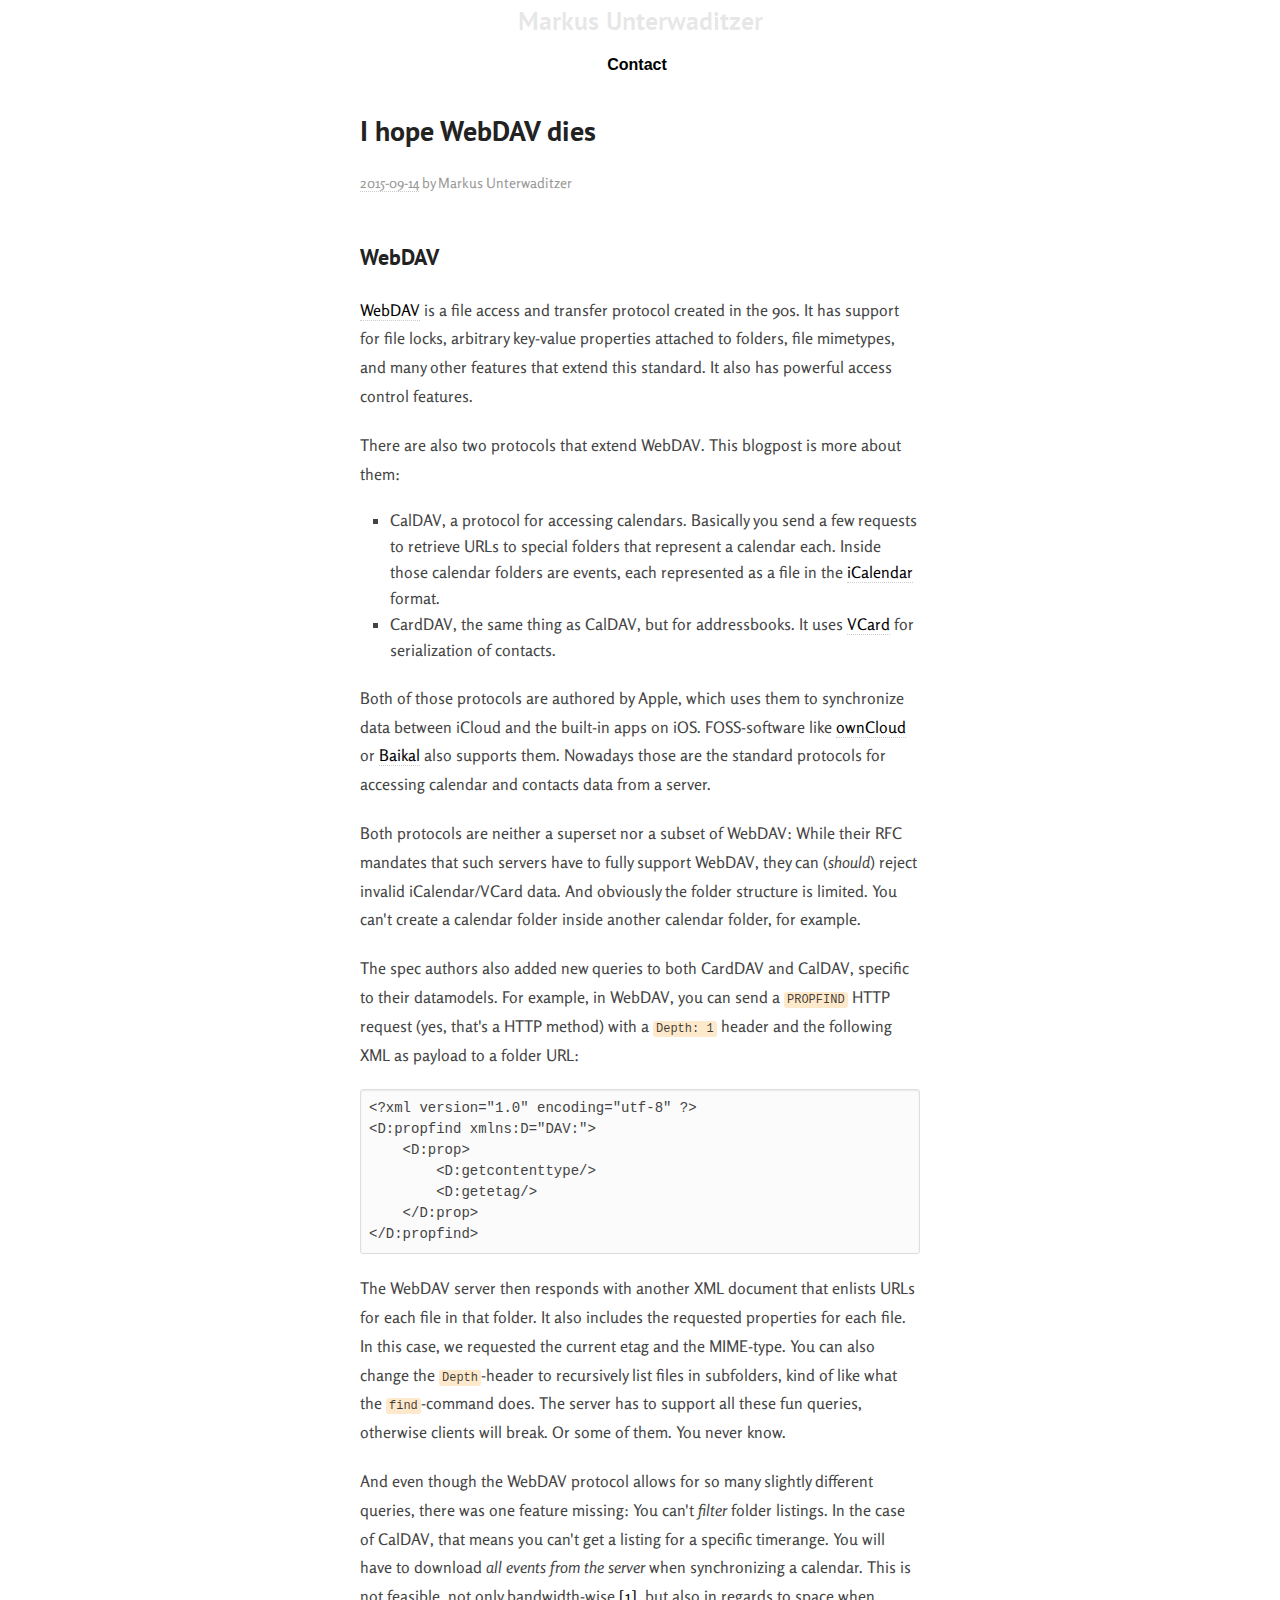
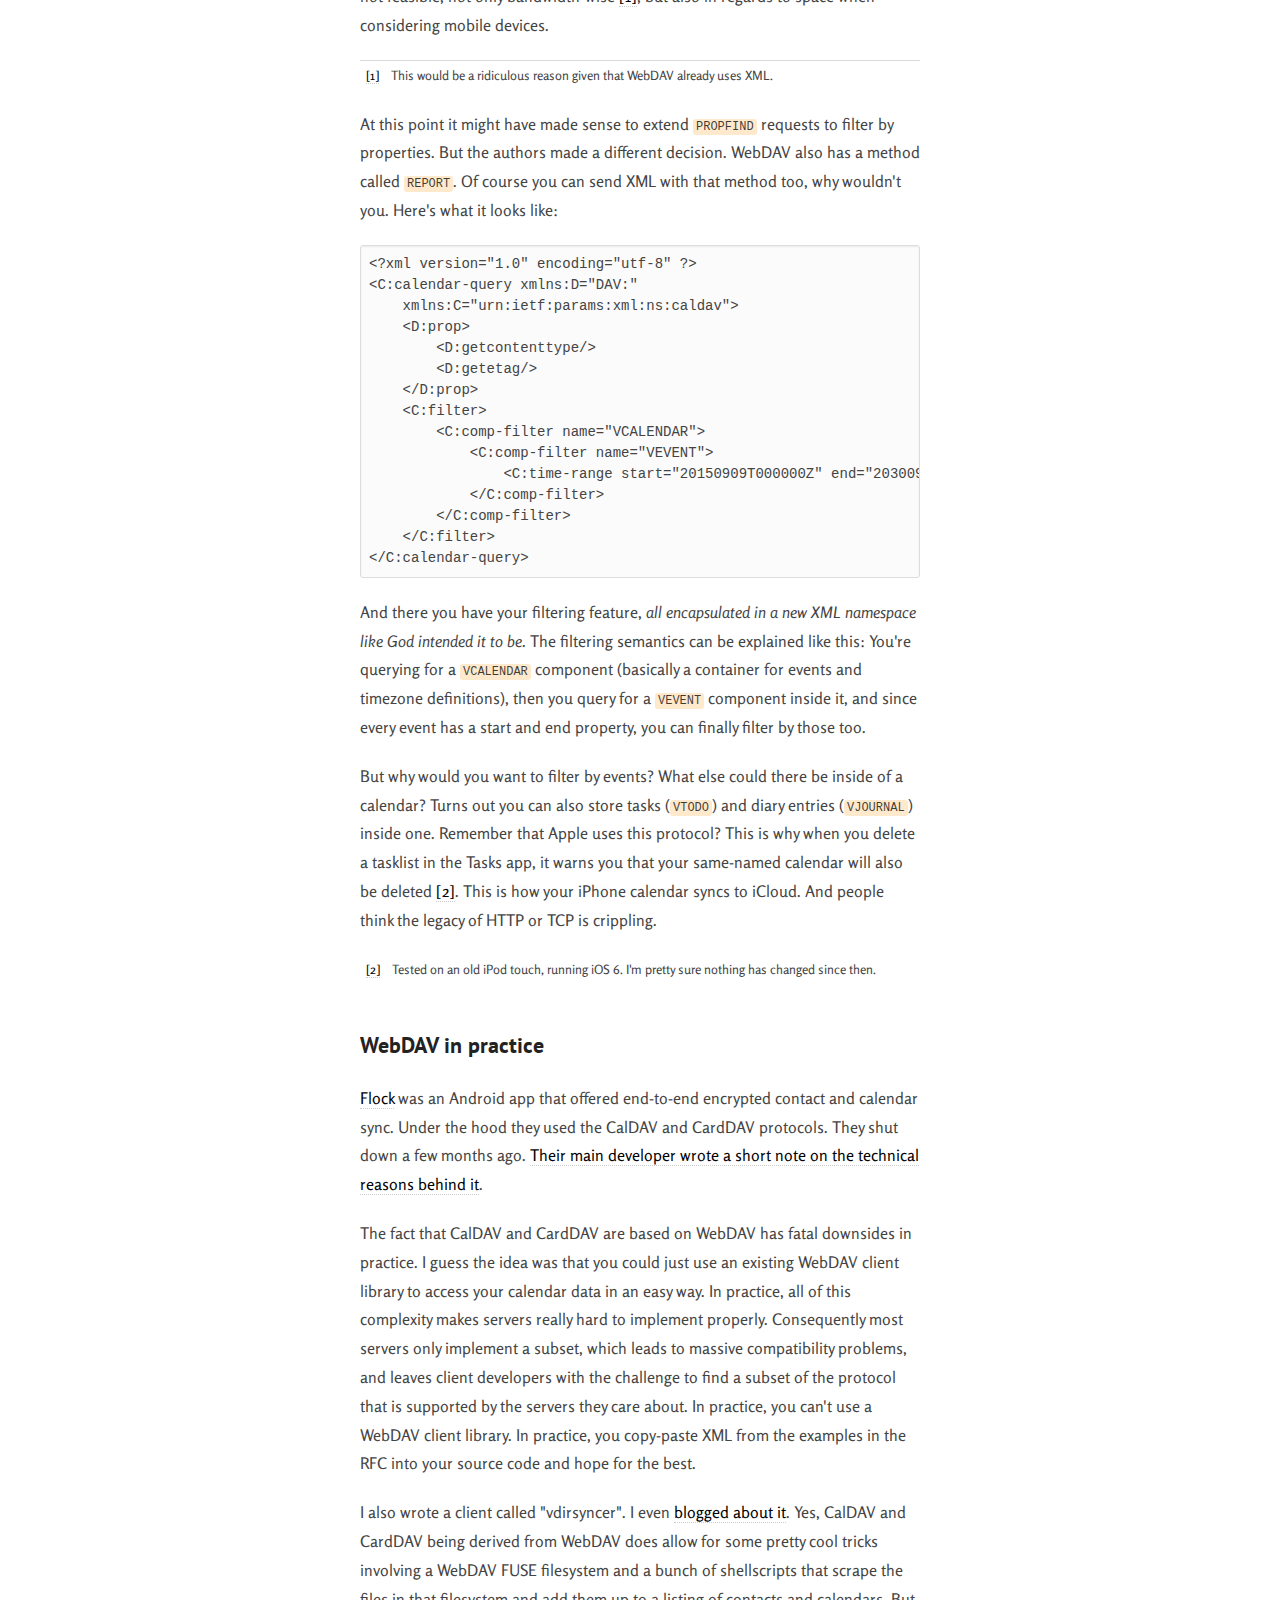
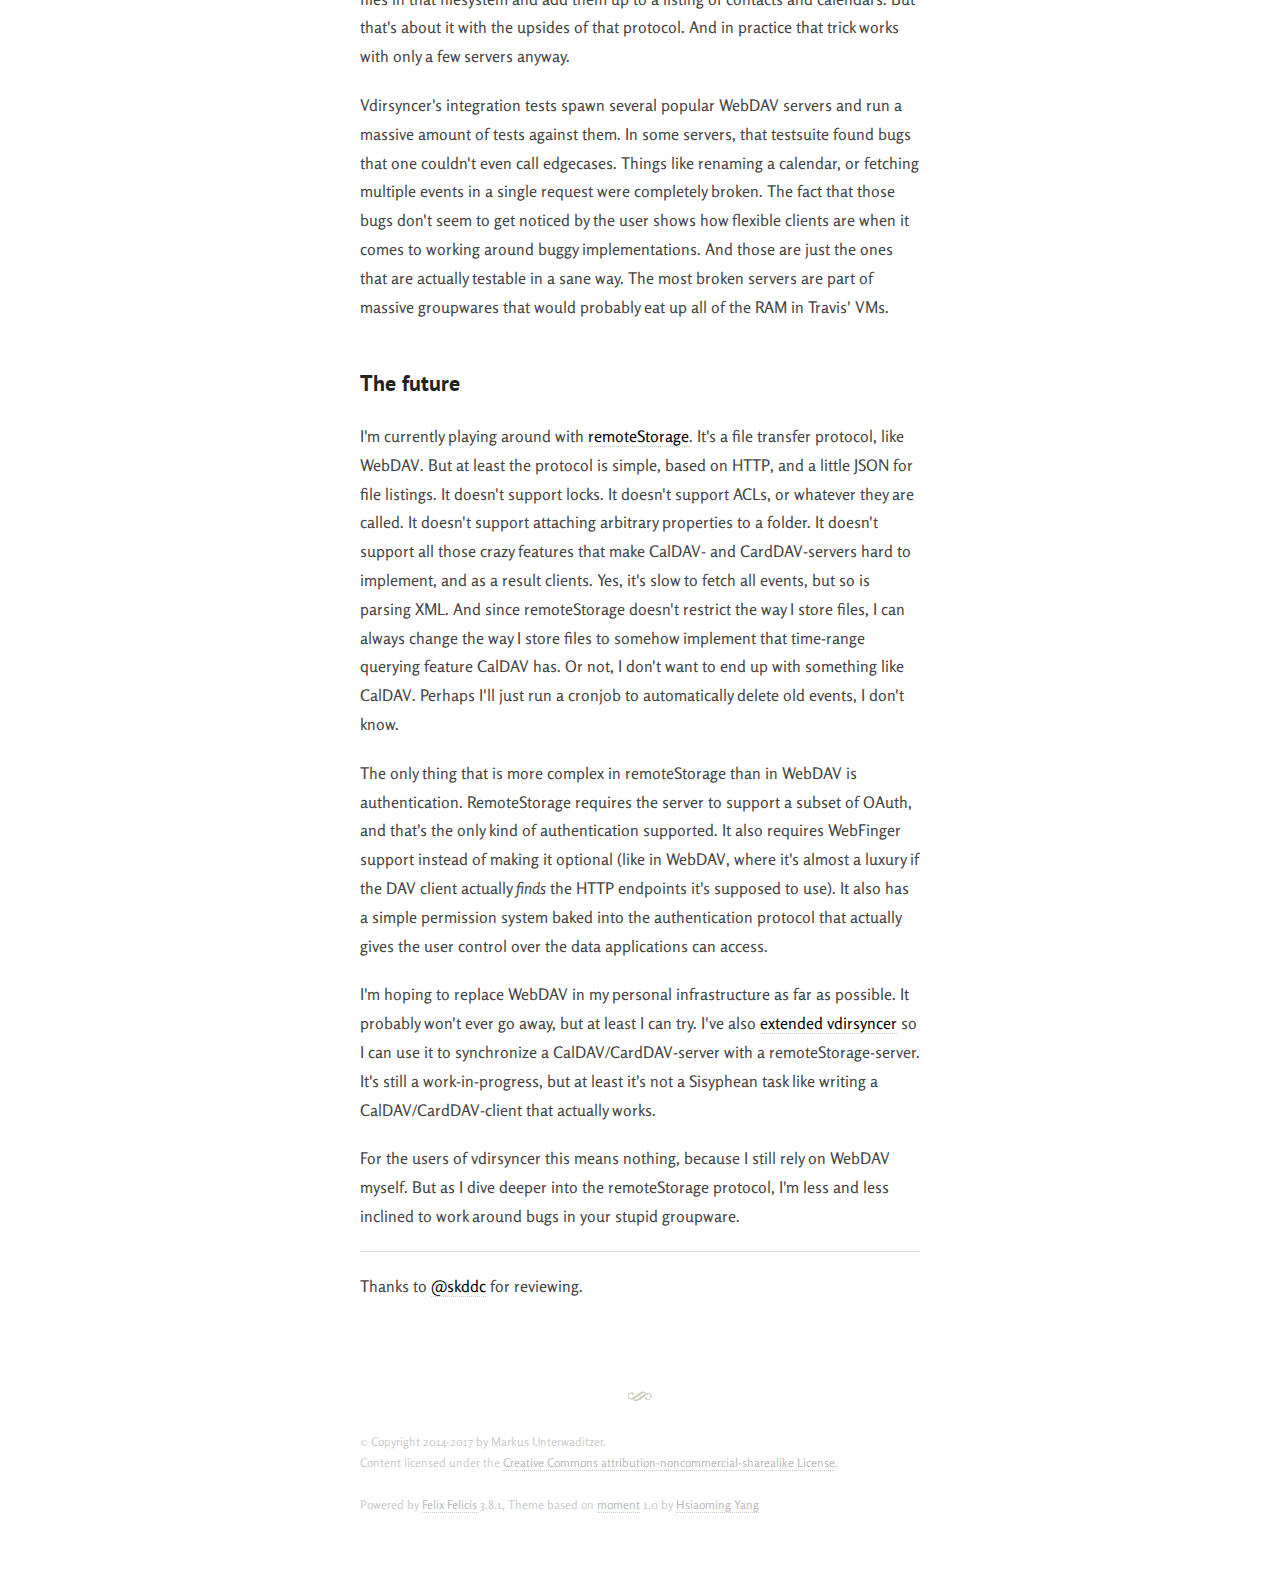
<file: 2015/kill-webdav.html>
<!DOCTYPE HTML>
<html lang="en">
    <head>
        <meta charset="UTF-8">
        <title>I hope WebDAV dies - Markus Unterwaditzer</title>
        <script>if (top !== self) top.location = self.location;</script>
        <meta name="viewport" content="width=device-width, initial-scale=1, user-scalable=0" />
        <link rel="stylesheet" href="../static/style.css?v=cd4de" />
        <link rel="stylesheet" href="../static/pygments.css?v=c6adc" />
        
        <link rel="alternate" type="application/rss+xml" href="../feed.xml" title="Markus Unterwaditzer" />
        <!--[if lt IE 9]>
        <script type="text/javascript" src="../static/html5shiv.js?v=9a10c"></script>
        <![endif]-->
        
        
<link rel="canonical" href="../2015/kill-webdav.html" />


    </head>
    <body>
        <header id="header">
            <h1 id="brand"><a href="/">Markus Unterwaditzer</a></h1>
            <nav id="nav" role="navigation">
                
                <a href="/contact.html">Contact</a>
            </nav>
        </header>

        <div id="main">
            <div class="container"><div class="hentry">
    <h1 class="entry-title">I hope WebDAV dies</h1>
    <div class="entry-meta">
        <time class="updated" datetime="2015-09-14T00:00:00+01:00" pubdate>
            <a href="../2015/">2015-09-14</a>
        </time>
        <span class="author vcard">
            by <span class="fn">Markus Unterwaditzer</span>
        </span>
    </div>
    <div class="entry-content">
        <div class="section" id="webdav">
<h2>WebDAV</h2>
<p><a class="reference external" href="https://en.wikipedia.org/wiki/WebDAV">WebDAV</a> is a file access and transfer protocol created in the 90s. It has
support for file locks, arbitrary key-value properties attached to folders,
file mimetypes, and many other features that extend this standard. It also has
powerful access control features.</p>
<p>There are also two protocols that extend WebDAV. This blogpost is more about
them:</p>
<ul class="simple">
<li>CalDAV, a protocol for accessing calendars. Basically you send a few requests
to retrieve URLs to special folders that represent a calendar each. Inside
those calendar folders are events, each represented as a file in the
<a class="reference external" href="https://tools.ietf.org/html/rfc5545">iCalendar</a> format.</li>
<li>CardDAV, the same thing as CalDAV, but for addressbooks. It uses <a class="reference external" href="https://tools.ietf.org/html/rfc6350">VCard</a> for
serialization of contacts.</li>
</ul>
<p>Both of those protocols are authored by Apple, which uses them to synchronize
data between iCloud and the built-in apps on iOS. FOSS-software like <a class="reference external" href="http://owncloud.org/">ownCloud</a>
or <a class="reference external" href="http://baikal-server.com/">Baikal</a> also supports them. Nowadays those are the standard protocols for
accessing calendar and contacts data from a server.</p>
<p>Both protocols are neither a superset nor a subset of WebDAV: While their RFC
mandates that such servers have to fully support WebDAV, they can (<em>should</em>)
reject invalid iCalendar/VCard data. And obviously the folder structure is
limited. You can't create a calendar folder inside another calendar folder, for
example.</p>
<p>The spec authors also added new queries to both CardDAV and CalDAV, specific to
their datamodels. For example, in WebDAV, you can send a <tt class="docutils literal">PROPFIND</tt> HTTP
request (yes, that's a HTTP method) with a <tt class="docutils literal">Depth: 1</tt> header and the
following XML as payload to a folder URL:</p>
<pre class="literal-block">
&lt;?xml version=&quot;1.0&quot; encoding=&quot;utf-8&quot; ?&gt;
&lt;D:propfind xmlns:D=&quot;DAV:&quot;&gt;
    &lt;D:prop&gt;
        &lt;D:getcontenttype/&gt;
        &lt;D:getetag/&gt;
    &lt;/D:prop&gt;
&lt;/D:propfind&gt;
</pre>
<p>The WebDAV server then responds with another XML document that enlists URLs for
each file in that folder. It also includes the requested properties for each
file. In this case, we requested the current etag and the MIME-type. You can
also change the <tt class="docutils literal">Depth</tt>-header to recursively list files in subfolders, kind
of like what the <tt class="docutils literal">find</tt>-command does. The server has to support all these fun
queries, otherwise clients will break. Or some of them. You never know.</p>
<p>And even though the WebDAV protocol allows for so many slightly different
queries, there was one feature missing: You can't <em>filter</em> folder listings. In
the case of CalDAV, that means you can't get a listing for a specific
timerange. You will have to download <em>all events from the server</em> when
synchronizing a calendar. This is not feasible, not only bandwidth-wise <a class="footnote-reference" href="#id2" id="id1">[1]</a>,
but also in regards to space when considering mobile devices.</p>
<table class="docutils footnote" frame="void" id="id2" rules="none">
<colgroup><col class="label" /><col /></colgroup>
<tbody valign="top">
<tr><td class="label"><a class="fn-backref" href="#id1">[1]</a></td><td>This would be a ridiculous reason given that WebDAV already uses XML.</td></tr>
</tbody>
</table>
<p>At this point it might have made sense to extend <tt class="docutils literal">PROPFIND</tt> requests to
filter by properties. But the authors made a different decision. WebDAV also
has a method called <tt class="docutils literal">REPORT</tt>. Of course you can send XML with that method
too, why wouldn't you. Here's what it looks like:</p>
<pre class="literal-block">
&lt;?xml version=&quot;1.0&quot; encoding=&quot;utf-8&quot; ?&gt;
&lt;C:calendar-query xmlns:D=&quot;DAV:&quot;
    xmlns:C=&quot;urn:ietf:params:xml:ns:caldav&quot;&gt;
    &lt;D:prop&gt;
        &lt;D:getcontenttype/&gt;
        &lt;D:getetag/&gt;
    &lt;/D:prop&gt;
    &lt;C:filter&gt;
        &lt;C:comp-filter name=&quot;VCALENDAR&quot;&gt;
            &lt;C:comp-filter name=&quot;VEVENT&quot;&gt;
                &lt;C:time-range start=&quot;20150909T000000Z&quot; end=&quot;20300909T000000Z&quot;/&gt;
            &lt;/C:comp-filter&gt;
        &lt;/C:comp-filter&gt;
    &lt;/C:filter&gt;
&lt;/C:calendar-query&gt;
</pre>
<p>And there you have your filtering feature, <em>all encapsulated in a new XML
namespace like God intended it to be</em>. The filtering semantics can be explained
like this: You're querying for a <tt class="docutils literal">VCALENDAR</tt> component (basically a container
for events and timezone definitions), then you query for a <tt class="docutils literal">VEVENT</tt> component
inside it, and since every event has a start and end property, you can finally
filter by those too.</p>
<p>But why would you want to filter by events? What else could there be inside of
a calendar? Turns out you can also store tasks (<tt class="docutils literal">VTODO</tt>) and diary entries
(<tt class="docutils literal">VJOURNAL</tt>) inside one. Remember that Apple uses this protocol? This is why
when you delete a tasklist in the Tasks app, it warns you that your same-named
calendar will also be deleted <a class="footnote-reference" href="#id4" id="id3">[2]</a>. This is how your iPhone calendar syncs to
iCloud. And people think the legacy of HTTP or TCP is crippling.</p>
<table class="docutils footnote" frame="void" id="id4" rules="none">
<colgroup><col class="label" /><col /></colgroup>
<tbody valign="top">
<tr><td class="label"><a class="fn-backref" href="#id3">[2]</a></td><td>Tested on an old iPod touch, running iOS 6. I'm pretty sure nothing has
changed since then.</td></tr>
</tbody>
</table>
</div>
<div class="section" id="webdav-in-practice">
<h2>WebDAV in practice</h2>
<p><a class="reference external" href="https://github.com/WhisperSystems/Flock">Flock</a> was an Android app that offered end-to-end encrypted contact and
calendar sync. Under the hood they used the CalDAV and CardDAV protocols. They
shut down a few months ago. <a class="reference external" href="https://gist.github.com/rhodey/873ae9d527d8d2a38213">Their main developer wrote a short note on the
technical reasons behind it</a>.</p>
<p>The fact that CalDAV and CardDAV are based on WebDAV has fatal downsides in
practice. I guess the idea was that you could just use an existing WebDAV
client library to access your calendar data in an easy way. In practice, all of
this complexity makes servers really hard to implement properly. Consequently
most servers only implement a subset, which leads to massive compatibility
problems, and leaves client developers with the challenge to find a subset of
the protocol that is supported by the servers they care about. In practice, you
can't use a WebDAV client library. In practice, you copy-paste XML from the
examples in the RFC into your source code and hope for the best.</p>
<p>I also wrote a client called &quot;vdirsyncer&quot;. I even <a class="reference external" href="https://unterwaditzer.net/2014/vdirsyncer.html">blogged about it</a>. Yes, CalDAV and CardDAV
being derived from WebDAV does allow for some pretty cool tricks involving a
WebDAV FUSE filesystem and a bunch of shellscripts that scrape the files in
that filesystem and add them up to a listing of contacts and calendars. But
that's about it with the upsides of that protocol. And in practice that trick
works with only a few servers anyway.</p>
<p>Vdirsyncer's integration tests spawn several popular WebDAV servers and run a
massive amount of tests against them. In some servers, that testsuite found
bugs that one couldn't even call edgecases. Things like renaming a calendar, or
fetching multiple events in a single request were completely broken. The fact
that those bugs don't seem to get noticed by the user shows how flexible
clients are when it comes to working around buggy implementations. And those
are just the ones that are actually testable in a sane way. The most broken
servers are part of massive groupwares that would probably eat up all of the
RAM in Travis' VMs.</p>
</div>
<div class="section" id="the-future">
<h2>The future</h2>
<p>I'm currently playing around with <a class="reference external" href="http://remotestorage.io/">remoteStorage</a>. It's a file transfer
protocol, like WebDAV. But at least the protocol is simple, based on HTTP, and
a little JSON for file listings. It doesn't support locks. It doesn't support
ACLs, or whatever they are called. It doesn't support attaching arbitrary
properties to a folder. It doesn't support all those crazy features that make
CalDAV- and CardDAV-servers hard to implement, and as a result clients. Yes,
it's slow to fetch all events, but so is parsing XML. And since remoteStorage
doesn't restrict the way I store files, I can always change the way I store
files to somehow implement that time-range querying feature CalDAV has. Or not,
I don't want to end up with something like CalDAV. Perhaps I'll just run a
cronjob to automatically delete old events, I don't know.</p>
<p>The only thing that is more complex in remoteStorage than in WebDAV is
authentication. RemoteStorage requires the server to support a subset of OAuth,
and that's the only kind of authentication supported. It also requires
WebFinger support instead of making it optional (like in WebDAV, where it's
almost a luxury if the DAV client actually <em>finds</em> the HTTP endpoints it's
supposed to use). It also has a simple permission system baked into the
authentication protocol that actually gives the user control over the data
applications can access.</p>
<p>I'm hoping to replace WebDAV in my personal infrastructure as far as possible.
It probably won't ever go away, but at least I can try. I've also <a class="reference external" href="https://github.com/untitaker/vdirsyncer/pull/265">extended
vdirsyncer</a> so I can use it
to synchronize a CalDAV/CardDAV-server with a remoteStorage-server. It's still
a work-in-progress, but at least it's not a Sisyphean task like writing a
CalDAV/CardDAV-client that actually works.</p>
<p>For the users of vdirsyncer this means nothing, because I still rely on WebDAV
myself. But as I dive deeper into the remoteStorage protocol, I'm less and less
inclined to work around bugs in your stupid groupware.</p>
<hr class="docutils" />
<p>Thanks to <a class="reference external" href="https://twitter.com/skddc">&#64;skddc</a> for reviewing.</p>
</div>

    </div>


    

    
</div></div>
        </div>

        <footer id="footer">
            <hr class="end" />
            
            <div class="copyright">
                <p>© Copyright 2014-2017 by Markus Unterwaditzer. <br/>Content licensed under the <a href=https://creativecommons.org/licenses/by-nc-sa/3.0/>Creative Commons attribution-noncommercial-sharealike License</a>.</p>
                <p>
                    <span class="software">
                        Powered by <a href="http://lab.lepture.com/liquidluck/">Felix Felicis</a> 3.8.1,
                    </span>
                    <span class="theme">
                        Theme based on <a href="https://github.com/lepture/liquidluck-theme-moment" rel="nofollow">moment</a> 1.0 by <a href="http://lepture.com">Hsiaoming Yang</a>
                    </span>
                </p>
            </div>
        </footer>
        <script type="text/javascript" src="../static/mobile.js?v=3b6df"></script>
        
    </body>
</html>
</file>
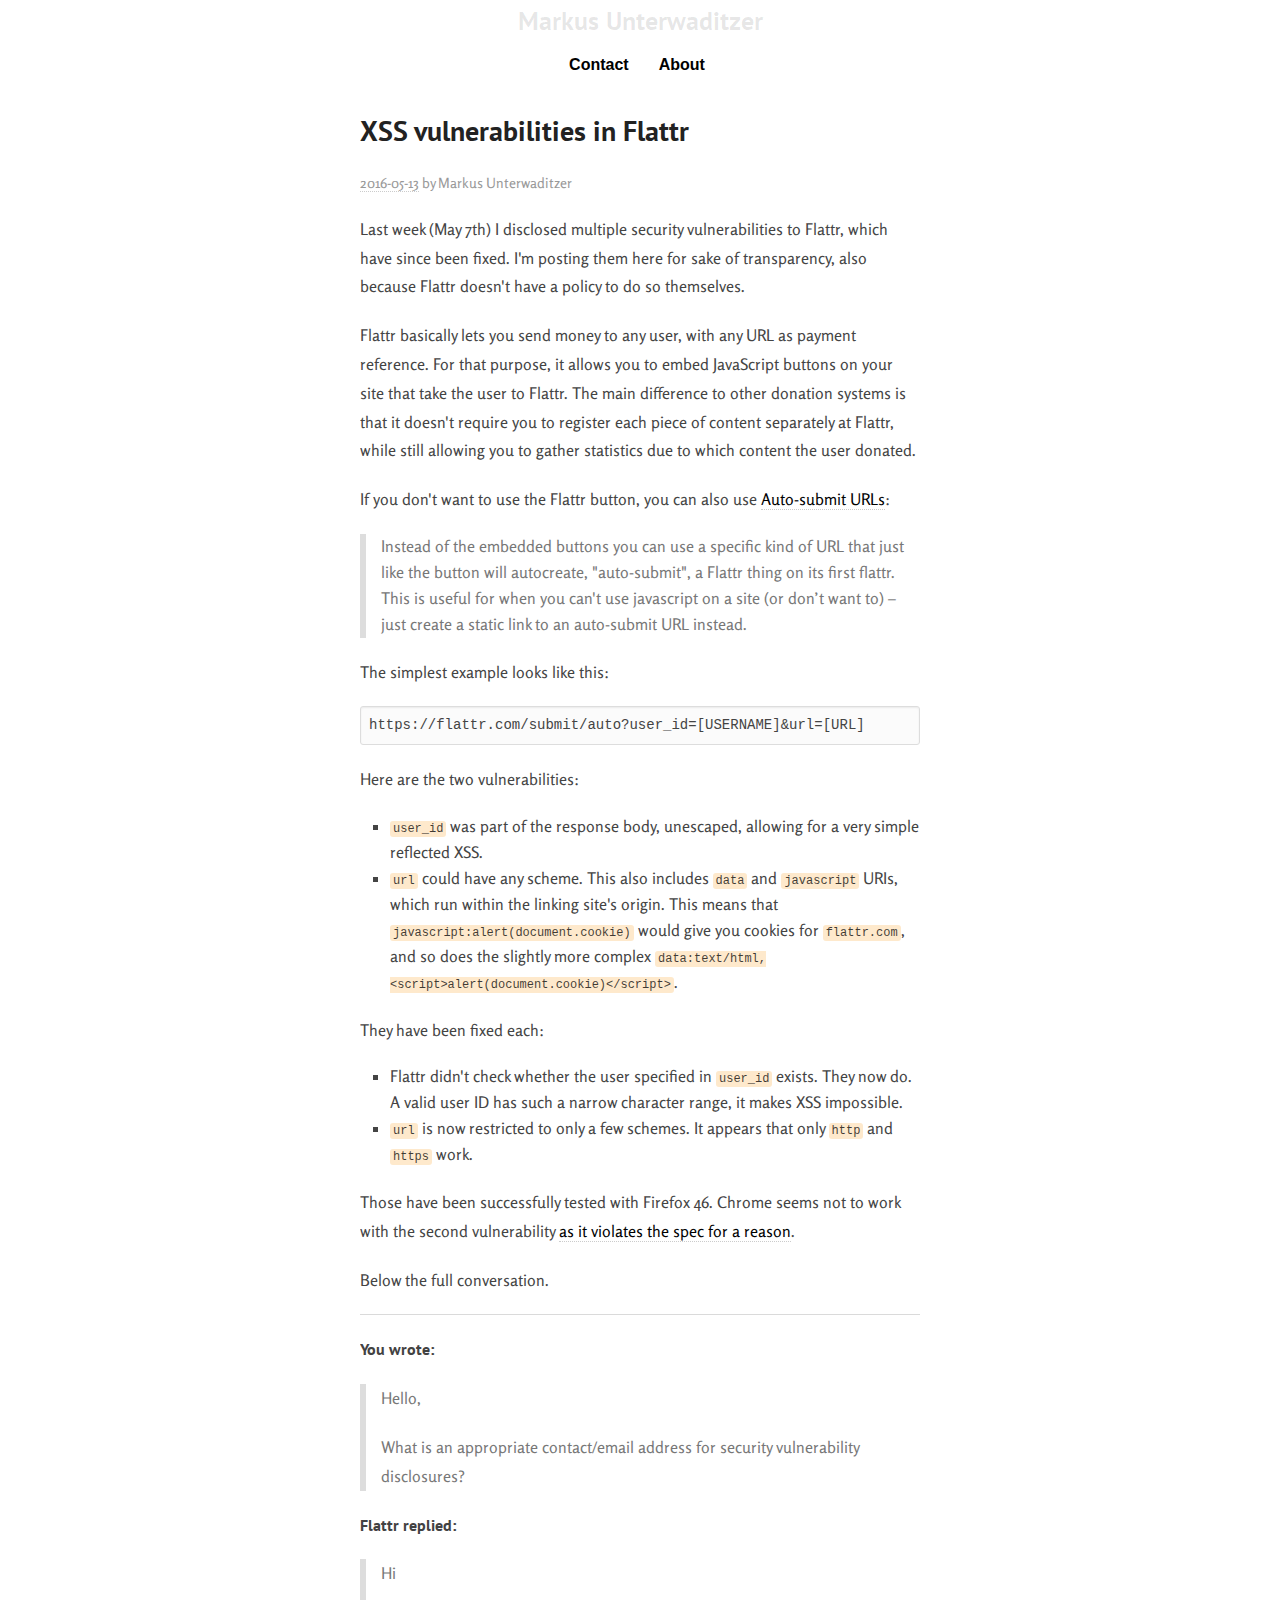
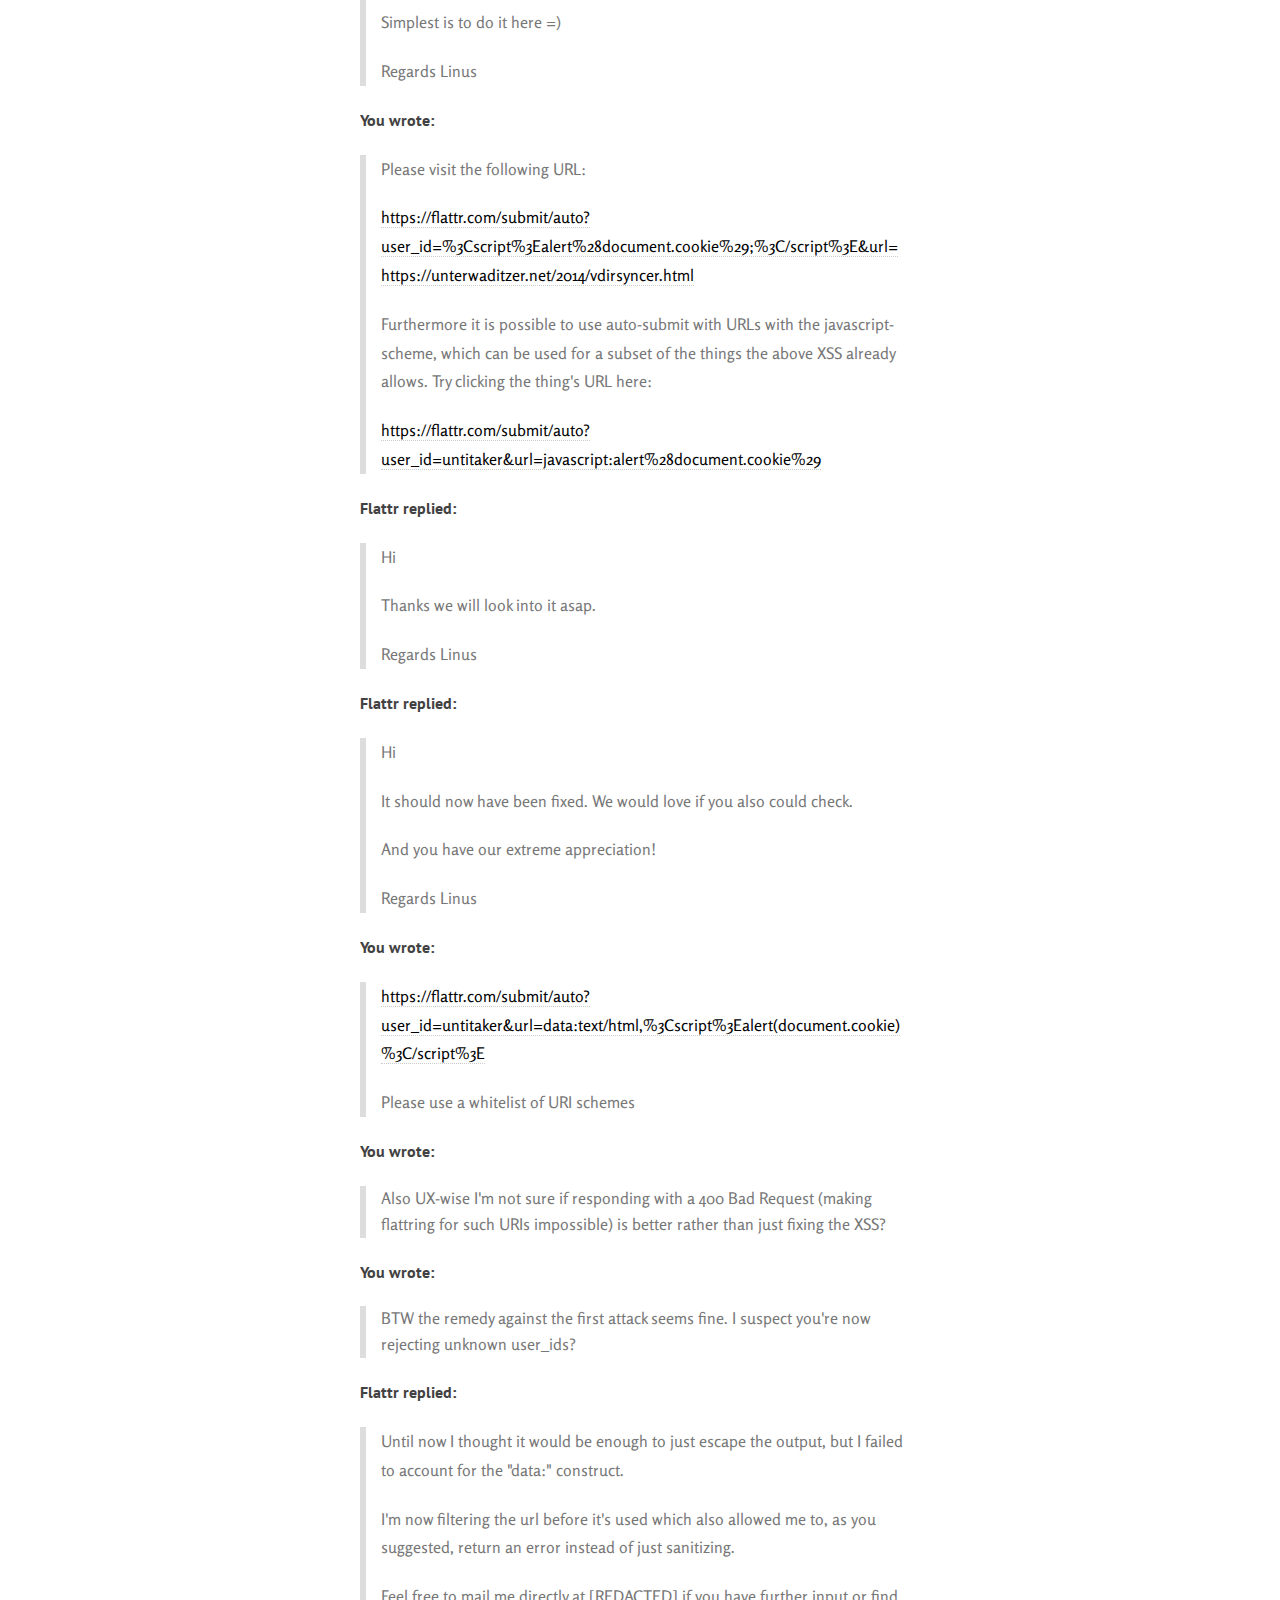
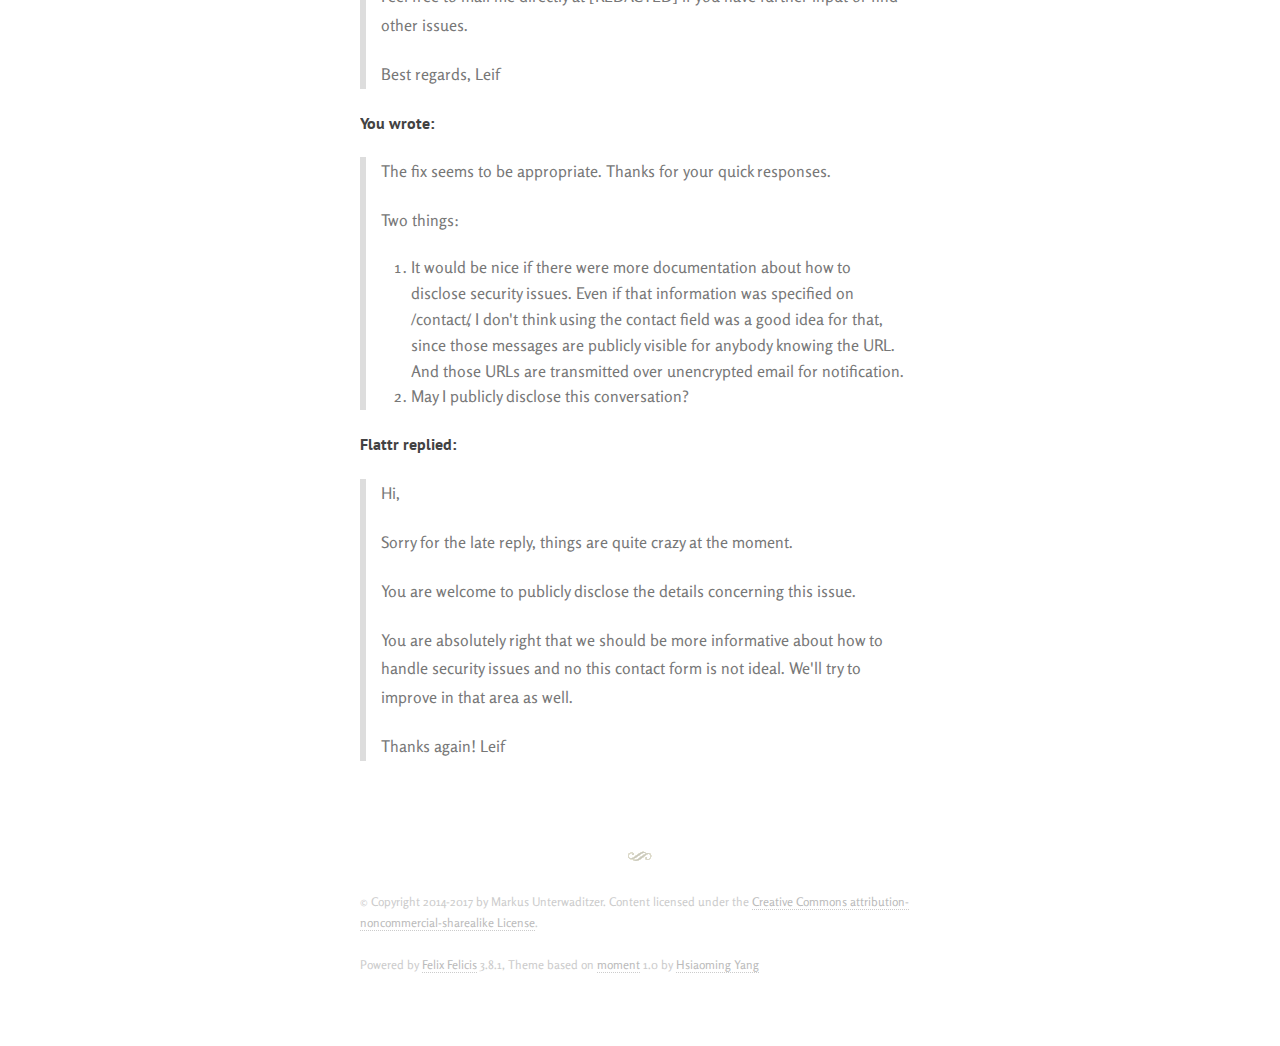
<file: 2016/flattr-xss.html>
<!DOCTYPE HTML>
<html lang="en">
    <head>
        <meta charset="UTF-8">
        <title>XSS vulnerabilities in Flattr - Markus Unterwaditzer</title>
        <script>if (top !== self) top.location = self.location;</script>
        <meta name="viewport" content="width=device-width, initial-scale=1, user-scalable=0" />
        <link rel="stylesheet" href="../static/style.css?v=cd4de" />
        <link rel="stylesheet" href="../static/pygments.css?v=c6adc" />
        
        <link rel="alternate" type="application/rss+xml" href="../feed.xml" title="Markus Unterwaditzer" />
        <!--[if lt IE 9]>
        <script type="text/javascript" src="../static/html5shiv.js?v=9a10c"></script>
        <![endif]-->
        
        
<link rel="canonical" href="../2016/flattr-xss.html" />


    </head>
    <body>
        <header id="header">
            <h1 id="brand"><a href="/">Markus Unterwaditzer</a></h1>
            <nav id="nav" role="navigation">
                
                <a href="/contact.html">Contact</a>
                <a href="/about.html">About</a>
            </nav>
        </header>

        <div id="main">
            <div class="container"><div class="hentry">
    <h1 class="entry-title">XSS vulnerabilities in Flattr</h1>
    <div class="entry-meta">
        <time class="updated" datetime="2016-05-13T00:00:00+01:00" pubdate>
            <a href="../2016/">2016-05-13</a>
        </time>
        <span class="author vcard">
            by <span class="fn">Markus Unterwaditzer</span>
        </span>
    </div>
    <div class="entry-content">
        <p>Last week (May 7th) I disclosed multiple security vulnerabilities to Flattr,
which have since been fixed.  I'm posting them here for sake of transparency,
also because Flattr doesn't have a policy to do so themselves.</p>
<p>Flattr basically lets you send money to any user, with any URL as payment
reference. For that purpose, it allows you to embed JavaScript buttons on your
site that take the user to Flattr. The main difference to other donation
systems is that it doesn't require you to register each piece of content
separately at Flattr, while still allowing you to gather statistics due to
which content the user donated.</p>
<p>If you don't want to use the Flattr button, you can also use <a class="reference external" href="http://developers.flattr.net/auto-submit/">Auto-submit URLs</a>:</p>
<blockquote>
Instead of the embedded buttons you can use a specific kind of URL that just
like the button will autocreate, &quot;auto-submit&quot;, a Flattr thing on its first
flattr. This is useful for when you can't use javascript on a site (or don’t
want to) – just create a static link to an auto-submit URL instead.</blockquote>
<p>The simplest example looks like this:</p>
<pre class="literal-block">
https://flattr.com/submit/auto?user_id=[USERNAME]&amp;url=[URL]
</pre>
<p>Here are the two vulnerabilities:</p>
<ul class="simple">
<li><tt class="docutils literal">user_id</tt> was part of the response body, unescaped, allowing for a very
simple reflected XSS.</li>
<li><tt class="docutils literal">url</tt> could have any scheme. This also includes <tt class="docutils literal">data</tt> and <tt class="docutils literal">javascript</tt>
URIs, which run within the linking site's origin. This means that
<tt class="docutils literal">javascript:alert(document.cookie)</tt> would give you cookies for
<tt class="docutils literal">flattr.com</tt>, and so does the slightly more complex
<tt class="docutils literal"><span class="pre">data:text/html,&lt;script&gt;alert(document.cookie)&lt;/script&gt;</span></tt>.</li>
</ul>
<p>They have been fixed each:</p>
<ul class="simple">
<li>Flattr didn't check whether the user specified in <tt class="docutils literal">user_id</tt> exists. They
now do. A valid user ID has such a narrow character range, it makes XSS
impossible.</li>
<li><tt class="docutils literal">url</tt> is now restricted to only a few schemes. It appears that only
<tt class="docutils literal">http</tt> and <tt class="docutils literal">https</tt> work.</li>
</ul>
<p>Those have been successfully tested with Firefox 46. Chrome seems not to work
with the second vulnerability <a class="reference external" href="https://bugzilla.mozilla.org/show_bug.cgi?id=1016491">as it violates the spec for a reason</a>.</p>
<p>Below the full conversation.</p>
<hr class="docutils" />
<p><strong>You wrote:</strong></p>
<blockquote>
<p>Hello,</p>
<p>What is an appropriate contact/email address for security vulnerability disclosures?</p>
</blockquote>
<p><strong>Flattr replied:</strong></p>
<blockquote>
<p>Hi</p>
<p>Simplest is to do it here =)</p>
<p>Regards Linus</p>
</blockquote>
<p><strong>You wrote:</strong></p>
<blockquote>
<p>Please visit the following URL:</p>
<p><a class="reference external" href="https://flattr.com/submit/auto?user_id=%3Cscript%3Ealert%28document.cookie%29;%3C/script%3E&amp;url=https://unterwaditzer.net/2014/vdirsyncer.html">https://flattr.com/submit/auto?user_id=%3Cscript%3Ealert%28document.cookie%29;%3C/script%3E&amp;url=https://unterwaditzer.net/2014/vdirsyncer.html</a></p>
<p>Furthermore it is possible to use auto-submit with URLs with the javascript-scheme, which can be used for a subset of the things the above XSS already allows. Try clicking the thing's URL here:</p>
<p><a class="reference external" href="https://flattr.com/submit/auto?user_id=untitaker&amp;url=javascript:alert%28document.cookie%29">https://flattr.com/submit/auto?user_id=untitaker&amp;url=javascript:alert%28document.cookie%29</a></p>
</blockquote>
<p><strong>Flattr replied:</strong></p>
<blockquote>
<p>Hi</p>
<p>Thanks we will look into it asap.</p>
<p>Regards Linus</p>
</blockquote>
<p><strong>Flattr replied:</strong></p>
<blockquote>
<p>Hi</p>
<p>It should now have been fixed. We would love if you also could check.</p>
<p>And you have our extreme appreciation!</p>
<p>Regards Linus</p>
</blockquote>
<p><strong>You wrote:</strong></p>
<blockquote>
<p><a class="reference external" href="https://flattr.com/submit/auto?user_id=untitaker&amp;url=data:text/html,%3Cscript%3Ealert(document.cookie)%3C/script%3E">https://flattr.com/submit/auto?user_id=untitaker&amp;url=data:text/html,%3Cscript%3Ealert(document.cookie)%3C/script%3E</a></p>
<p>Please use a whitelist of URI schemes</p>
</blockquote>
<p><strong>You wrote:</strong></p>
<blockquote>
Also UX-wise I'm not sure if responding with a 400 Bad Request (making flattring for such URIs impossible) is better rather than just fixing the XSS?</blockquote>
<p><strong>You wrote:</strong></p>
<blockquote>
BTW the remedy against the first attack seems fine. I suspect you're now rejecting unknown user_ids?</blockquote>
<p><strong>Flattr replied:</strong></p>
<blockquote>
<p>Until now I thought it would be enough to just escape the output, but I failed to account for the &quot;data:&quot; construct.</p>
<p>I'm now filtering the url before it's used which also allowed me to, as you suggested, return an error instead of just sanitizing.</p>
<p>Feel free to mail me directly at [REDACTED] if you have further input or find other issues.</p>
<p>Best regards, Leif</p>
</blockquote>
<p><strong>You wrote:</strong></p>
<blockquote>
<p>The fix seems to be appropriate. Thanks for your quick responses.</p>
<p>Two things:</p>
<ol class="arabic simple">
<li>It would be nice if there were more documentation about how to disclose security issues. Even if that information was specified on /contact/, I don't think using the contact field was a good idea for that, since those messages are publicly visible for anybody knowing the URL. And those URLs are transmitted over unencrypted email for notification.</li>
<li>May I publicly disclose this conversation?</li>
</ol>
</blockquote>
<p><strong>Flattr replied:</strong></p>
<blockquote>
<p>Hi,</p>
<p>Sorry for the late reply, things are quite crazy at the moment.</p>
<p>You are welcome to publicly disclose the details concerning this issue.</p>
<p>You are absolutely right that we should be more informative about how to handle security issues and no this contact form is not ideal. We'll try to improve in that area as well.</p>
<p>Thanks again! Leif</p>
</blockquote>

    </div>


    

    
</div></div>
        </div>

        <footer id="footer">
            <hr class="end" />
            
            <div class="copyright">
                <p>© Copyright 2014-2017 by Markus Unterwaditzer. Content licensed under the <a href=https://creativecommons.org/licenses/by-nc-sa/3.0/>Creative Commons attribution-noncommercial-sharealike License</a>.</p>
                <p>
                    <span class="software">
                        Powered by <a href="http://lab.lepture.com/liquidluck/">Felix Felicis</a> 3.8.1,
                    </span>
                    <span class="theme">
                        Theme based on <a href="https://github.com/lepture/liquidluck-theme-moment" rel="nofollow">moment</a> 1.0 by <a href="http://lepture.com">Hsiaoming Yang</a>
                    </span>
                </p>
            </div>
        </footer>
        <script type="text/javascript" src="../static/mobile.js?v=3b6df"></script>
        
    </body>
</html>
</file>
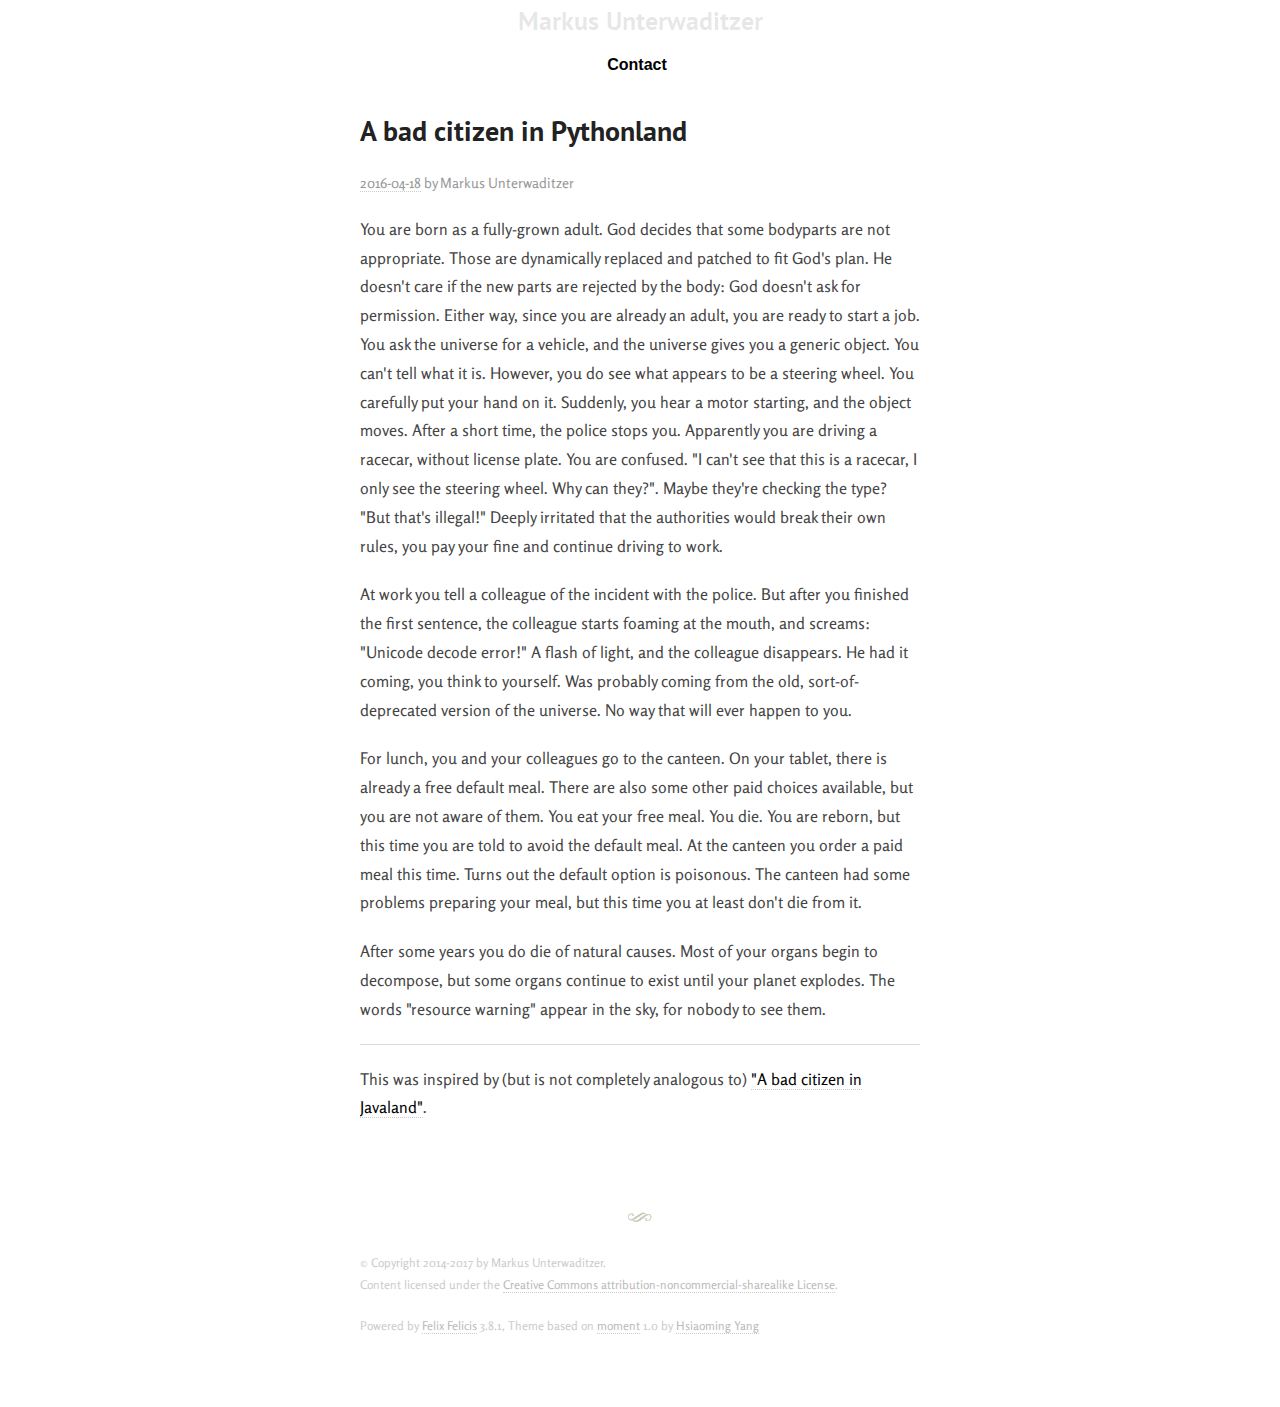
<file: 2016/pythonland.html>
<!DOCTYPE HTML>
<html lang="en">
    <head>
        <meta charset="UTF-8">
        <title>A bad citizen in Pythonland - Markus Unterwaditzer</title>
        <script>if (top !== self) top.location = self.location;</script>
        <meta name="viewport" content="width=device-width, initial-scale=1, user-scalable=0" />
        <link rel="stylesheet" href="../static/style.css?v=cd4de" />
        <link rel="stylesheet" href="../static/pygments.css?v=c6adc" />
        
        <link rel="alternate" type="application/rss+xml" href="../feed.xml" title="Markus Unterwaditzer" />
        <!--[if lt IE 9]>
        <script type="text/javascript" src="../static/html5shiv.js?v=9a10c"></script>
        <![endif]-->
        
        
<link rel="canonical" href="../2016/pythonland.html" />


    </head>
    <body>
        <header id="header">
            <h1 id="brand"><a href="/">Markus Unterwaditzer</a></h1>
            <nav id="nav" role="navigation">
                
                <a href="/contact.html">Contact</a>
            </nav>
        </header>

        <div id="main">
            <div class="container"><div class="hentry">
    <h1 class="entry-title">A bad citizen in Pythonland</h1>
    <div class="entry-meta">
        <time class="updated" datetime="2016-04-18T00:00:00+01:00" pubdate>
            <a href="../2016/">2016-04-18</a>
        </time>
        <span class="author vcard">
            by <span class="fn">Markus Unterwaditzer</span>
        </span>
    </div>
    <div class="entry-content">
        <p>You are born as a fully-grown adult. God decides that some bodyparts are not
appropriate. Those are dynamically replaced and patched to fit God's plan. He
doesn't care if the new parts are rejected by the body: God doesn't ask for
permission. Either way, since you are already an adult, you are ready to start
a job. You ask the universe for a vehicle, and the universe gives you a generic
object. You can't tell what it is. However, you do see what appears to be a
steering wheel. You carefully put your hand on it. Suddenly, you hear a motor
starting, and the object moves. After a short time, the police stops you.
Apparently you are driving a racecar, without license plate. You are confused.
&quot;I can't see that this is a racecar, I only see the steering wheel. Why can
they?&quot;. Maybe they're checking the type? &quot;But that's illegal!&quot; Deeply irritated
that the authorities would break their own rules, you pay your fine and
continue driving to work.</p>
<p>At work you tell a colleague of the incident with the police. But after you
finished the first sentence, the colleague starts foaming at the mouth, and
screams: &quot;Unicode decode error!&quot; A flash of light, and the colleague
disappears. He had it coming, you think to yourself. Was probably coming from
the old, sort-of-deprecated version of the universe. No way that will ever
happen to you.</p>
<p>For lunch, you and your colleagues go to the canteen. On your tablet, there is
already a free default meal. There are also some other paid choices available,
but you are not aware of them. You eat your free meal. You die. You are reborn,
but this time you are told to avoid the default meal. At the canteen you order
a paid meal this time. Turns out the default option is poisonous. The canteen
had some problems preparing your meal, but this time you at least don't die
from it.</p>
<p>After some years you do die of natural causes. Most of your organs begin to
decompose, but some organs continue to exist until your planet explodes. The
words &quot;resource warning&quot; appear in the sky, for nobody to see them.</p>
<hr class="docutils" />
<p>This was inspired by (but is not completely analogous to) <a class="reference external" href="https://darrenhobbs.com/2006/04/22/a-bad-citizen-in-javaland/">&quot;A bad citizen in
Javaland&quot;</a>.</p>

    </div>


    

    
</div></div>
        </div>

        <footer id="footer">
            <hr class="end" />
            
            <div class="copyright">
                <p>© Copyright 2014-2017 by Markus Unterwaditzer. <br/>Content licensed under the <a href=https://creativecommons.org/licenses/by-nc-sa/3.0/>Creative Commons attribution-noncommercial-sharealike License</a>.</p>
                <p>
                    <span class="software">
                        Powered by <a href="http://lab.lepture.com/liquidluck/">Felix Felicis</a> 3.8.1,
                    </span>
                    <span class="theme">
                        Theme based on <a href="https://github.com/lepture/liquidluck-theme-moment" rel="nofollow">moment</a> 1.0 by <a href="http://lepture.com">Hsiaoming Yang</a>
                    </span>
                </p>
            </div>
        </footer>
        <script type="text/javascript" src="../static/mobile.js?v=3b6df"></script>
        
    </body>
</html>
</file>
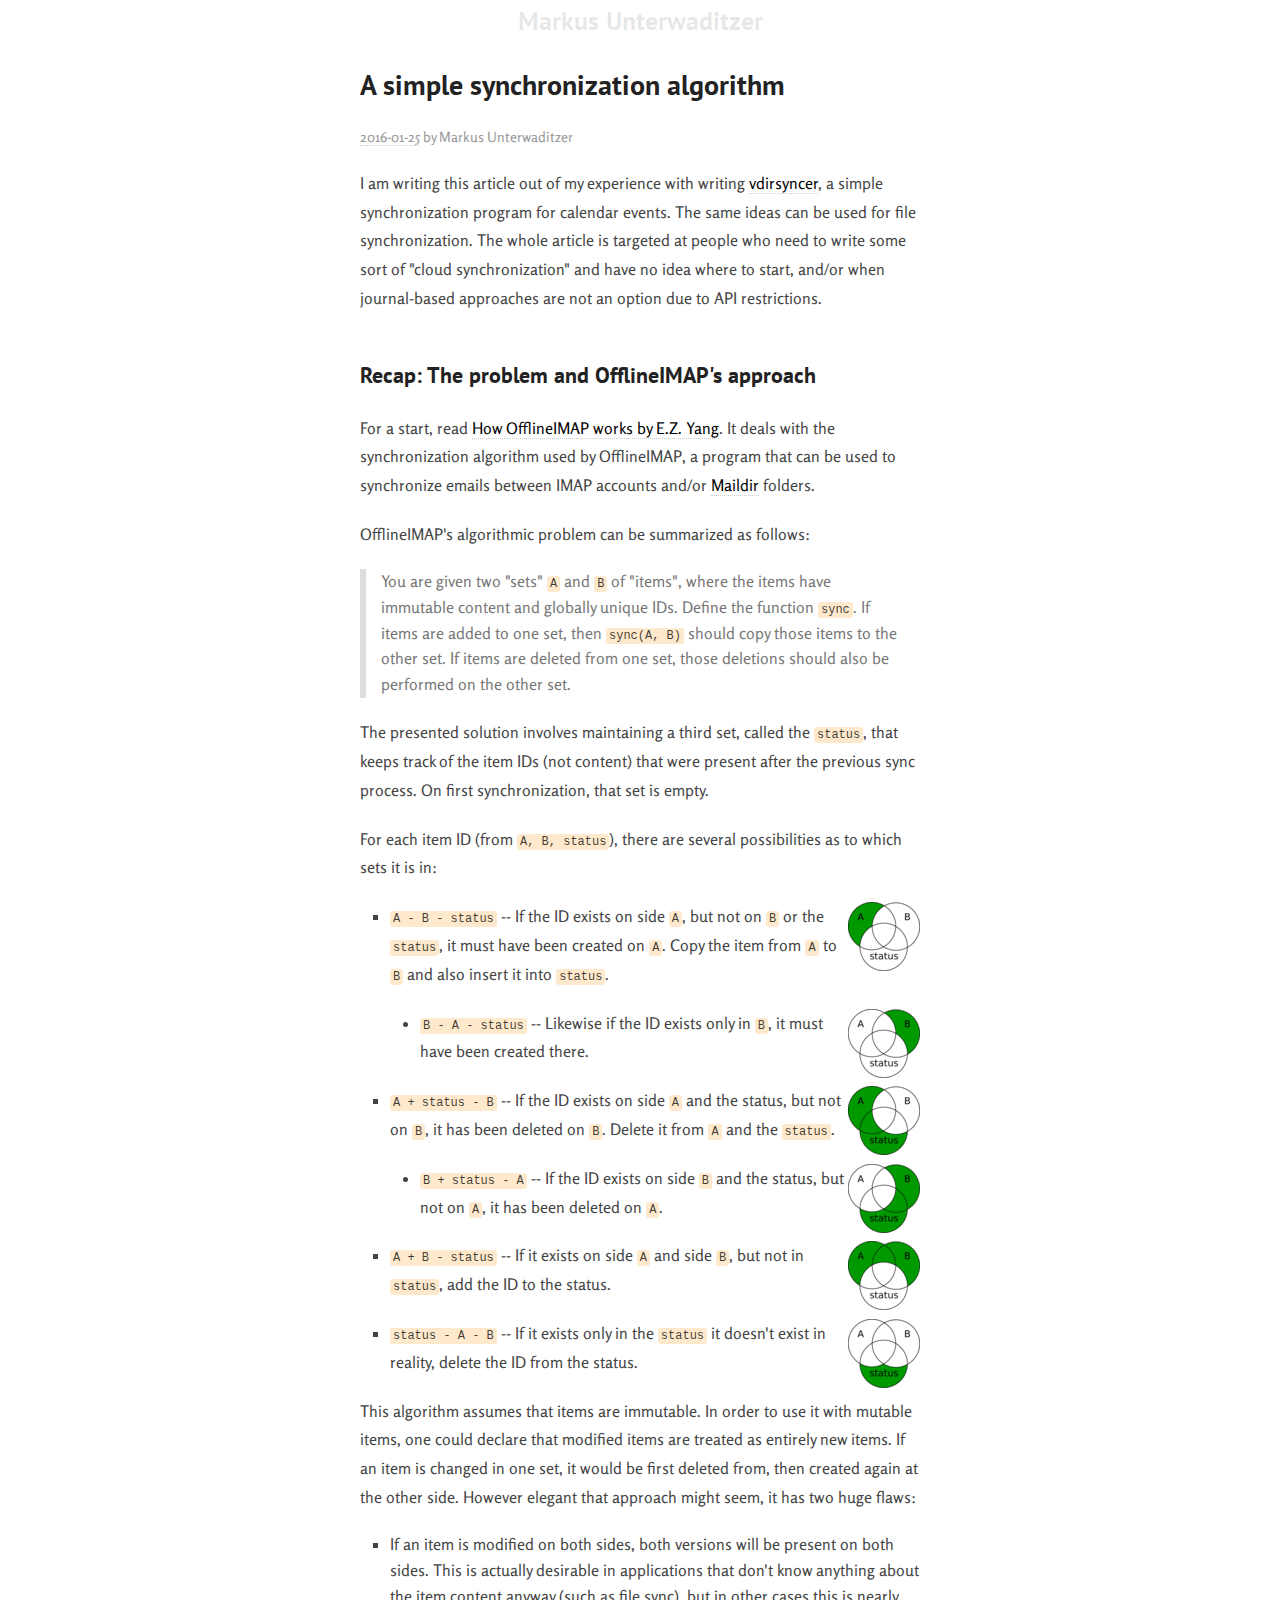
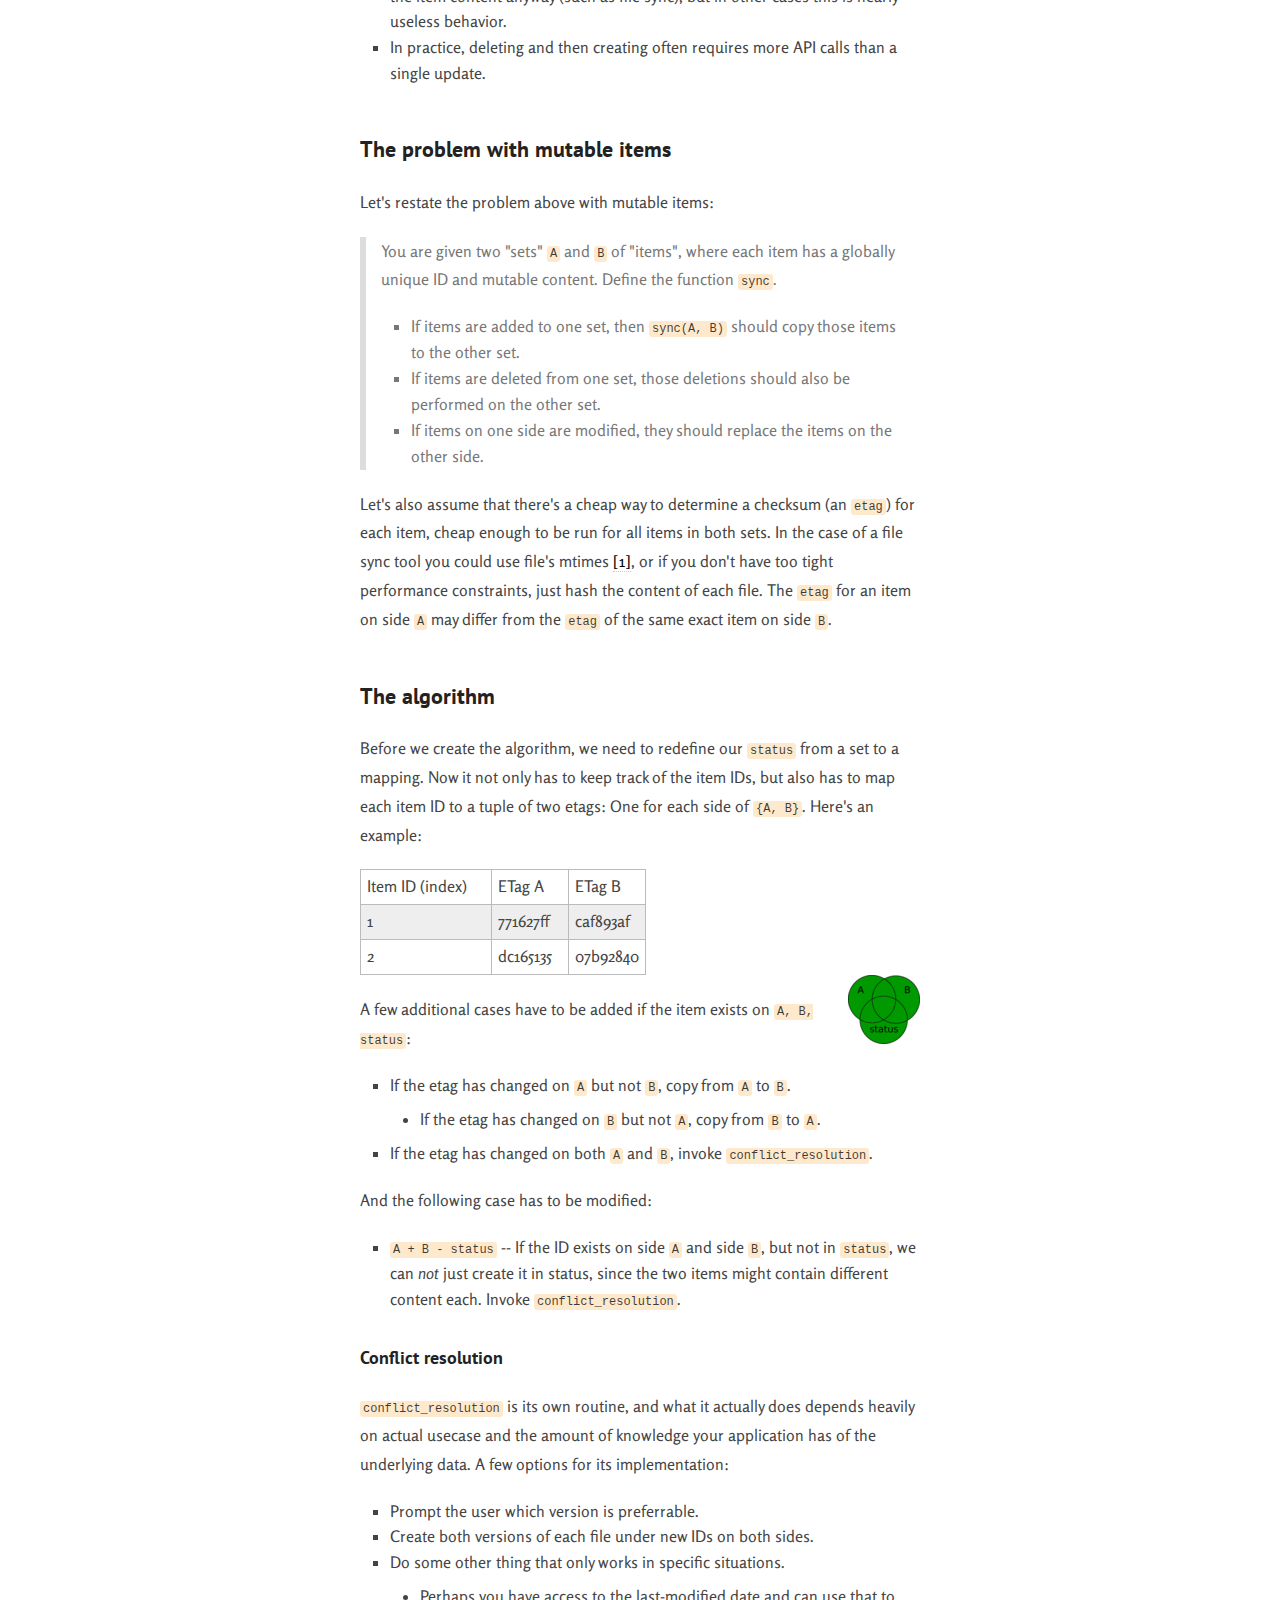
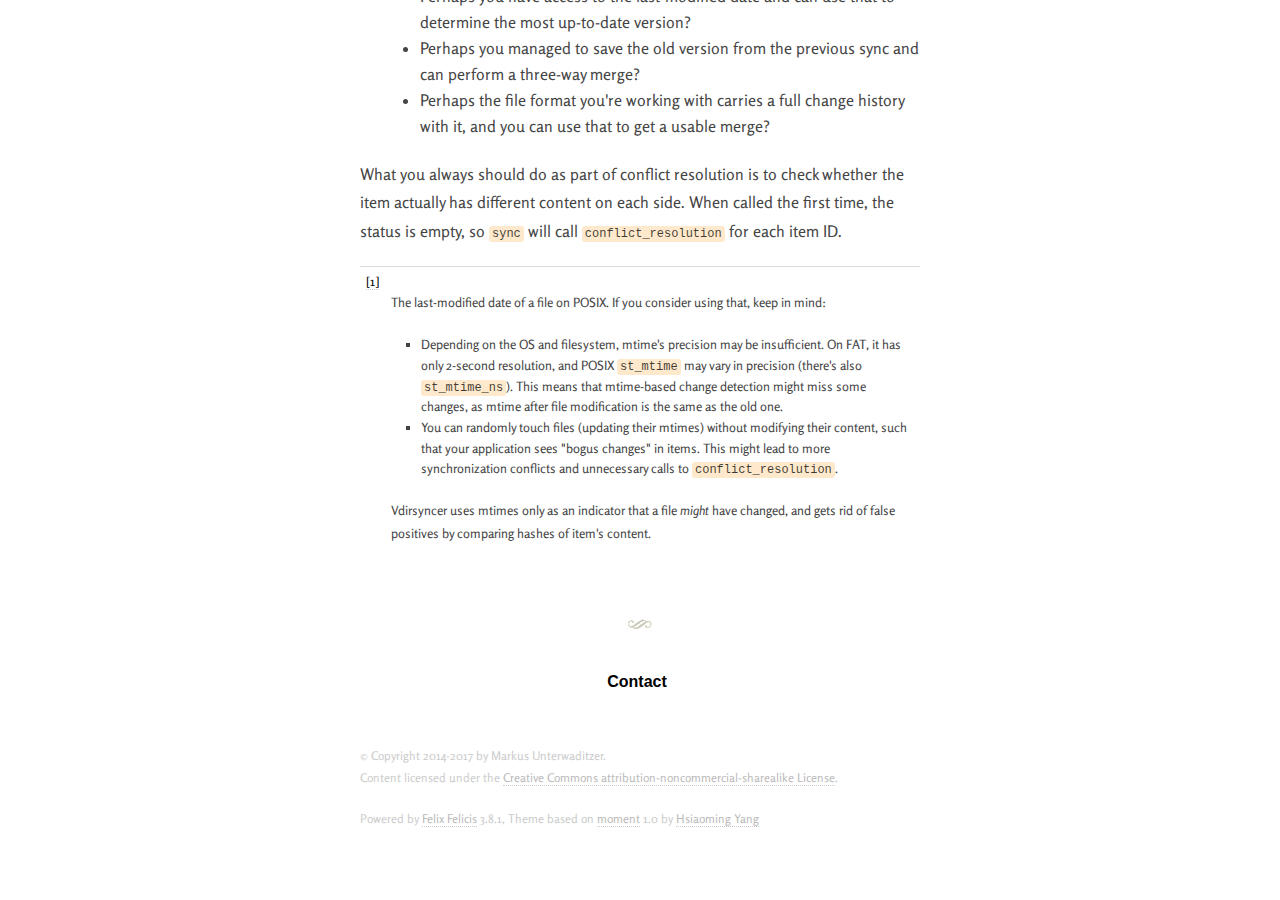
<file: 2016/sync-algorithm.html>
<!DOCTYPE HTML>
<html lang="en">
    <head>
        <meta charset="UTF-8">
        <title>A simple synchronization algorithm - Markus Unterwaditzer</title>
        <script>if (top !== self) top.location = self.location;</script>
        <meta name="viewport" content="width=device-width, initial-scale=1, user-scalable=0" />
        <link rel="stylesheet" href="../static/style.css?v=d40d8" />
        <link rel="stylesheet" href="../static/pygments.css?v=c6adc" />
        
        <link rel="alternate" type="application/rss+xml" href="../feed.xml" title="Markus Unterwaditzer" />
        <!--[if lt IE 9]>
        <script type="text/javascript" src="../static/html5shiv.js?v=9a10c"></script>
        <![endif]-->
        
        
<link rel="canonical" href="../2016/sync-algorithm.html" />


    </head>
    <body>
        <header id="header">
            <h1 id="brand"><a href="/">Markus Unterwaditzer</a></h1>
        </header>

        <div id="main">
            <div class="container"><div class="hentry">
    <h1 class="entry-title">A simple synchronization algorithm</h1>
    <div class="entry-meta">
        <time class="updated" datetime="2016-01-25T00:00:00+01:00" pubdate>
            <a href="../2016/">2016-01-25</a>
        </time>
        <span class="author vcard">
            by <span class="fn">Markus Unterwaditzer</span>
        </span>
    </div>
    <div class="entry-content">
        <p>I am writing this article out of my experience with writing <a class="reference external" href="https://github.com/untitaker/vdirsyncer">vdirsyncer</a>, a
simple synchronization program for calendar events. The same ideas can be used
for file synchronization. The whole article is targeted at people who need to
write some sort of &quot;cloud synchronization&quot; and have no idea where to start,
and/or when journal-based approaches are not an option due to API restrictions.</p>
<div class="section" id="recap-the-problem-and-offlineimap-s-approach">
<h2>Recap: The problem and OfflineIMAP's approach</h2>
<p>For a start, read <a class="reference external" href="http://blog.ezyang.com/2012/08/how-offlineimap-works/">How OfflineIMAP works by E.Z. Yang</a>. It deals
with the synchronization algorithm used by OfflineIMAP, a program that can be
used to synchronize emails between IMAP accounts and/or <a class="reference external" href="https://cr.yp.to/proto/maildir.html">Maildir</a> folders.</p>
<p>OfflineIMAP's algorithmic problem can be summarized as follows:</p>
<blockquote>
You are given two &quot;sets&quot; <tt class="docutils literal">A</tt> and <tt class="docutils literal">B</tt> of &quot;items&quot;, where the items have
immutable content and globally unique IDs. Define the function <tt class="docutils literal">sync</tt>.
If items are added to one set, then <tt class="docutils literal">sync(A, B)</tt> should copy those items
to the other set. If items are deleted from one set, those deletions should
also be performed on the other set.</blockquote>
<p>The presented solution involves maintaining a third set, called the <tt class="docutils literal">status</tt>,
that keeps track of the item IDs (not content) that were present after the
previous sync process. On first synchronization, that set is empty.</p>
<p>For each item ID (from <tt class="docutils literal">A, B, status</tt>), there are several possibilities as to
which sets it is in:</p>
<ul>
<li><img alt="/articles/sync-algorithm/simplevenn-a.png" class="first align-right" src="/articles/sync-algorithm/simplevenn-a.png" />
<p><tt class="docutils literal">A - B - status</tt> -- If the ID exists on side <tt class="docutils literal">A</tt>, but not on <tt class="docutils literal">B</tt> or the
<tt class="docutils literal">status</tt>, it must have been created on <tt class="docutils literal">A</tt>. Copy the item from <tt class="docutils literal">A</tt> to
<tt class="docutils literal">B</tt> and also insert it into <tt class="docutils literal">status</tt>.</p>
<ul>
<li><img alt="/articles/sync-algorithm/simplevenn-b.png" class="first align-right" src="/articles/sync-algorithm/simplevenn-b.png" />
<p><tt class="docutils literal">B - A - status</tt> -- Likewise if the ID exists only in <tt class="docutils literal">B</tt>, it must have
been created there.</p>
</li>
</ul>
</li>
<li><img alt="/articles/sync-algorithm/simplevenn-as.png" class="first align-right" src="/articles/sync-algorithm/simplevenn-as.png" />
<p><tt class="docutils literal">A + status - B</tt> -- If the ID exists on side <tt class="docutils literal">A</tt> and the status, but not
on <tt class="docutils literal">B</tt>, it has been deleted on <tt class="docutils literal">B</tt>. Delete it from <tt class="docutils literal">A</tt> and the
<tt class="docutils literal">status</tt>.</p>
<ul>
<li><img alt="/articles/sync-algorithm/simplevenn-bs.png" class="first align-right" src="/articles/sync-algorithm/simplevenn-bs.png" />
<p><tt class="docutils literal">B + status - A</tt> -- If the ID exists on side <tt class="docutils literal">B</tt> and the status, but
not on <tt class="docutils literal">A</tt>, it has been deleted on <tt class="docutils literal">A</tt>.</p>
</li>
</ul>
</li>
<li><img alt="/articles/sync-algorithm/simplevenn-ab.png" class="first align-right" src="/articles/sync-algorithm/simplevenn-ab.png" />
<p><tt class="docutils literal">A + B - status</tt> -- If it exists on side <tt class="docutils literal">A</tt> and side <tt class="docutils literal">B</tt>, but not in
<tt class="docutils literal">status</tt>, add the ID to the status.</p>
</li>
<li><img alt="/articles/sync-algorithm/simplevenn-s.png" class="first align-right" src="/articles/sync-algorithm/simplevenn-s.png" />
<p><tt class="docutils literal">status - A - B</tt> -- If it exists only in the <tt class="docutils literal">status</tt> it doesn't exist in
reality, delete the ID from the status.</p>
</li>
</ul>
<p>This algorithm assumes that items are immutable. In order to use it with
mutable items, one could declare that modified items are treated as entirely
new items.  If an item is changed in one set, it would be first deleted from,
then created again at the other side. However elegant that approach might seem,
it has two huge flaws:</p>
<ul class="simple">
<li>If an item is modified on both sides, both versions will be present on both
sides. This is actually desirable in applications that don't know anything
about the item content anyway (such as file sync), but in other cases this is
nearly useless behavior.</li>
<li>In practice, deleting and then creating often requires more API calls than a
single update.</li>
</ul>
</div>
<div class="section" id="the-problem-with-mutable-items">
<h2>The problem with mutable items</h2>
<p>Let's restate the problem above with mutable items:</p>
<blockquote>
<p>You are given two &quot;sets&quot; <tt class="docutils literal">A</tt> and <tt class="docutils literal">B</tt> of &quot;items&quot;, where each item has a
globally unique ID and mutable content. Define the function <tt class="docutils literal">sync</tt>.</p>
<ul class="simple">
<li>If items are added to one set, then <tt class="docutils literal">sync(A, B)</tt> should copy those
items to the other set.</li>
<li>If items are deleted from one set, those deletions should also be
performed on the other set.</li>
<li>If items on one side are modified, they should replace the items on the
other side.</li>
</ul>
</blockquote>
<p>Let's also assume that there's a cheap way to determine a checksum (an
<tt class="docutils literal">etag</tt>) for each item, cheap enough to be run for all items in both sets. In
the case of a file sync tool you could use file's mtimes <a class="footnote-reference" href="#id2" id="id1">[1]</a>, or if you
don't have too tight performance constraints, just hash the content of each
file. The <tt class="docutils literal">etag</tt> for an item on side <tt class="docutils literal">A</tt> may differ from the <tt class="docutils literal">etag</tt> of
the same exact item on side <tt class="docutils literal">B</tt>.</p>
</div>
<div class="section" id="the-algorithm">
<h2>The algorithm</h2>
<p>Before we create the algorithm, we need to redefine our <tt class="docutils literal">status</tt> from a set
to a mapping. Now it not only has to keep track of the item IDs, but also has
to map each item ID to a tuple of two etags: One for each side of <tt class="docutils literal">{A, B}</tt>.
Here's an example:</p>
<table border="1" class="docutils">
<colgroup>
<col width="46%" />
<col width="27%" />
<col width="27%" />
</colgroup>
<tbody valign="top">
<tr><td>Item ID (index)</td>
<td>ETag A</td>
<td>ETag B</td>
</tr>
<tr><td>1</td>
<td>771627ff</td>
<td>caf893af</td>
</tr>
<tr><td>2</td>
<td>dc165135</td>
<td>07b92840</td>
</tr>
</tbody>
</table>
<img alt="/articles/sync-algorithm/simplevenn-abs.png" class="align-right" src="/articles/sync-algorithm/simplevenn-abs.png" />
<p>A few additional cases have to be added if the item exists on <tt class="docutils literal">A, B, status</tt>:</p>
<ul class="simple">
<li>If the etag has changed on <tt class="docutils literal">A</tt> but not <tt class="docutils literal">B</tt>, copy from <tt class="docutils literal">A</tt> to <tt class="docutils literal">B</tt>.<ul>
<li>If the etag has changed on <tt class="docutils literal">B</tt> but not <tt class="docutils literal">A</tt>, copy from <tt class="docutils literal">B</tt> to <tt class="docutils literal">A</tt>.</li>
</ul>
</li>
<li>If the etag has changed on both <tt class="docutils literal">A</tt> and <tt class="docutils literal">B</tt>, invoke
<tt class="docutils literal">conflict_resolution</tt>.</li>
</ul>
<p>And the following case has to be modified:</p>
<ul class="simple">
<li><tt class="docutils literal">A + B - status</tt> -- If the ID exists on side <tt class="docutils literal">A</tt> and side <tt class="docutils literal">B</tt>, but not
in <tt class="docutils literal">status</tt>, we can <em>not</em> just create it in status, since the two items
might contain different content each. Invoke <tt class="docutils literal">conflict_resolution</tt>.</li>
</ul>
<div class="section" id="conflict-resolution">
<h3>Conflict resolution</h3>
<p><tt class="docutils literal">conflict_resolution</tt> is its own routine, and what it actually does depends
heavily on actual usecase and the amount of knowledge your application has of
the underlying data. A few options for its implementation:</p>
<ul class="simple">
<li>Prompt the user which version is preferrable.</li>
<li>Create both versions of each file under new IDs on both sides.</li>
<li>Do some other thing that only works in specific situations.<ul>
<li>Perhaps you have access to the last-modified date and can use that to
determine the most up-to-date version?</li>
<li>Perhaps you managed to save the old version from the previous sync and can
perform a three-way merge?</li>
<li>Perhaps the file format you're working with carries a full change history
with it, and you can use that to get a usable merge?</li>
</ul>
</li>
</ul>
<p>What you always should do as part of conflict resolution is to check whether
the item actually has different content on each side. When called the first
time, the status is empty, so <tt class="docutils literal">sync</tt> will call <tt class="docutils literal">conflict_resolution</tt> for
each item ID.</p>
<table class="docutils footnote" frame="void" id="id2" rules="none">
<colgroup><col class="label" /><col /></colgroup>
<tbody valign="top">
<tr><td class="label"><a class="fn-backref" href="#id1">[1]</a></td><td><p class="first">The last-modified date of a file on POSIX. If you consider using
that, keep in mind:</p>
<ul class="simple">
<li>Depending on the OS and filesystem, mtime's precision may be insufficient.
On FAT, it has only 2-second resolution, and POSIX <tt class="docutils literal">st_mtime</tt> may vary
in precision (there's also <tt class="docutils literal">st_mtime_ns</tt>). This means that mtime-based
change detection might miss some changes, as mtime after file modification
is the same as the old one.</li>
<li>You can randomly touch files (updating their mtimes) without modifying
their content, such that your application sees &quot;bogus changes&quot; in items.
This might lead to more synchronization conflicts and unnecessary calls to
<tt class="docutils literal">conflict_resolution</tt>.</li>
</ul>
<p class="last">Vdirsyncer uses mtimes only as an indicator that a file <em>might</em> have
changed, and gets rid of false positives by comparing hashes of item's
content.</p>
</td></tr>
</tbody>
</table>
</div>
</div>

    </div>


    

    
</div></div>
        </div>

        <hr class="end" />
        <nav id="nav" role="navigation">
            
            <a href="/contact.html">Contact</a>
        </nav>

        <footer id="footer">
            
            <div class="copyright">
                <p>© Copyright 2014-2017 by Markus Unterwaditzer. <br/>Content licensed under the <a href=https://creativecommons.org/licenses/by-nc-sa/3.0/>Creative Commons attribution-noncommercial-sharealike License</a>.</p>
                <p>
                    <span class="software">
                        Powered by <a href="http://lab.lepture.com/liquidluck/">Felix Felicis</a> 3.8.1,
                    </span>
                    <span class="theme">
                        Theme based on <a href="https://github.com/lepture/liquidluck-theme-moment" rel="nofollow">moment</a> 1.0 by <a href="http://lepture.com">Hsiaoming Yang</a>
                    </span>
                </p>
            </div>
        </footer>
    </body>
</html>
</file>
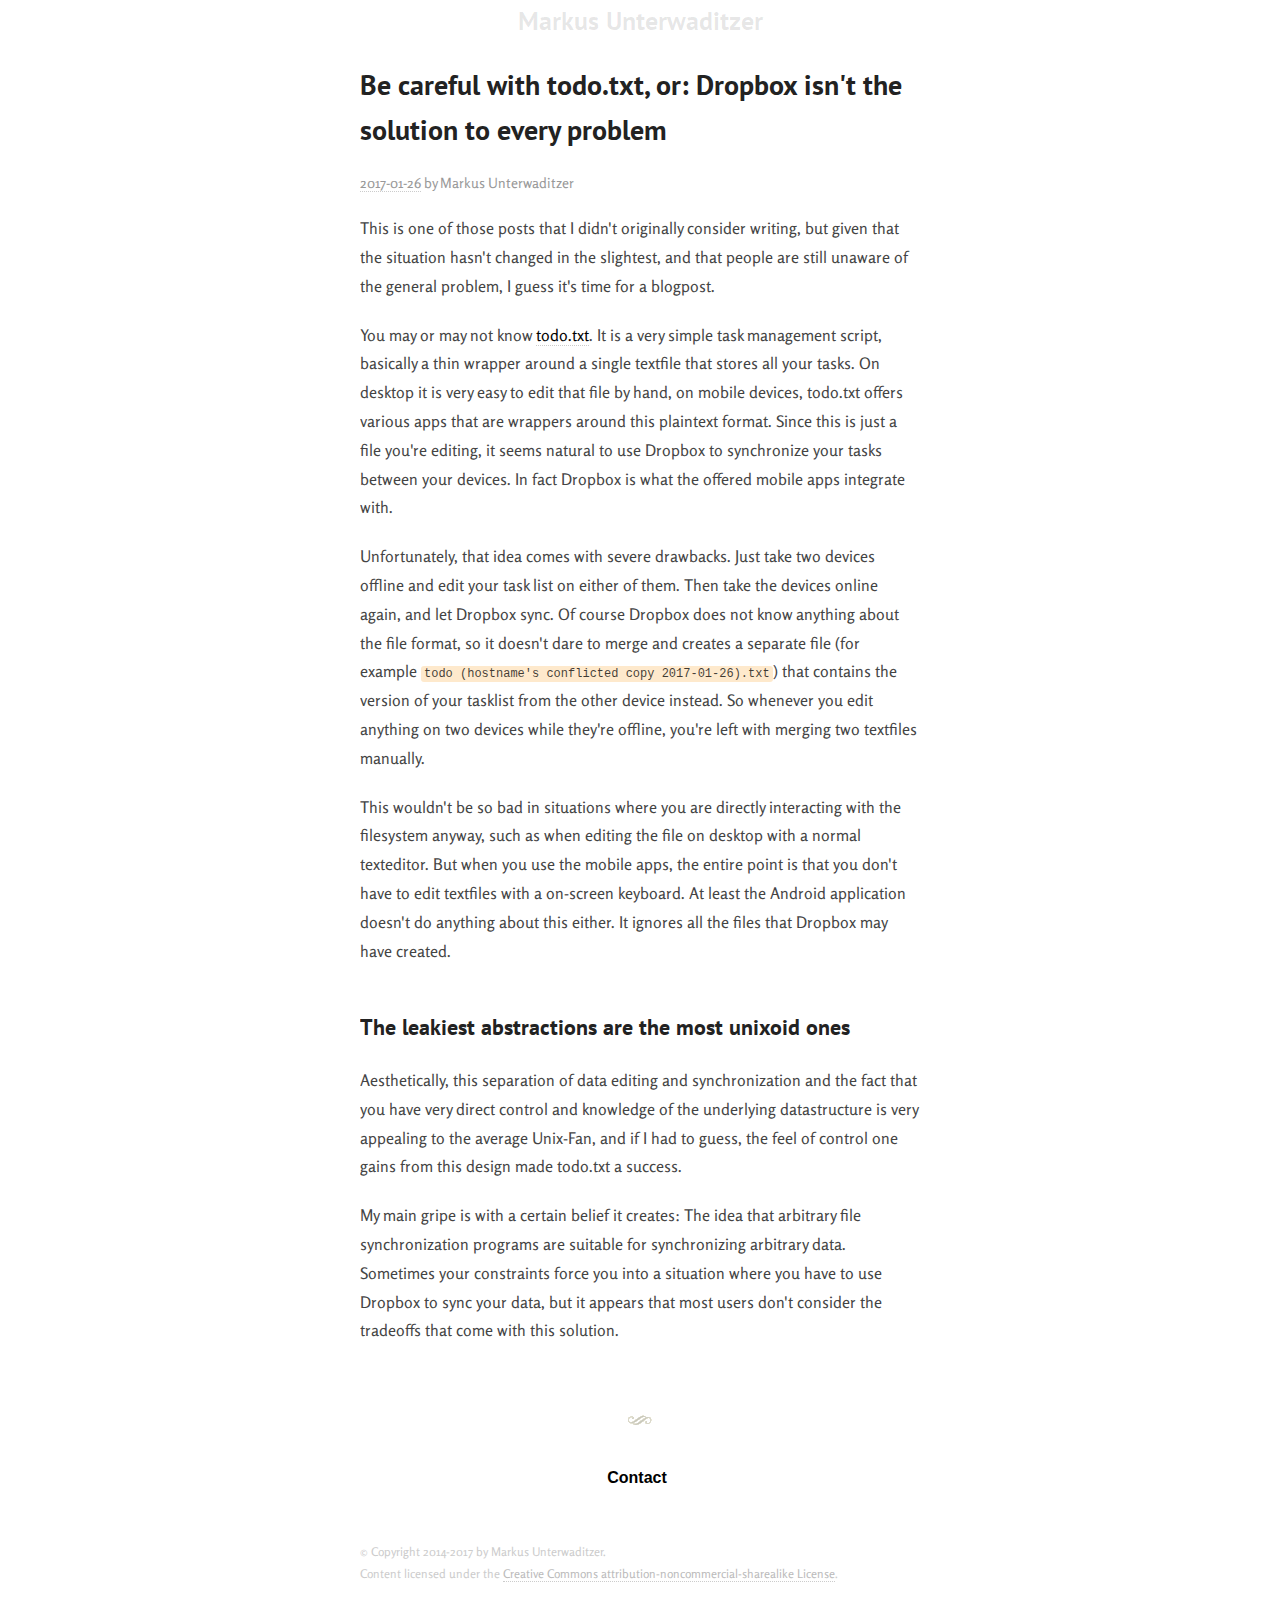
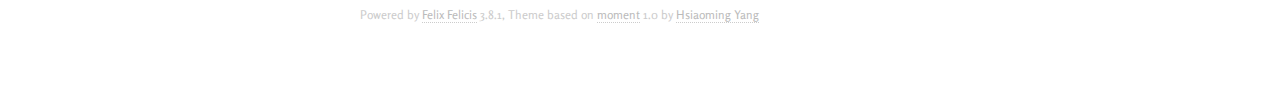
<file: 2017/todo-txt.html>
<!DOCTYPE HTML>
<html lang="en">
    <head>
        <meta charset="UTF-8">
        <title>Be careful with todo.txt, or: Dropbox isn't the solution to every problem - Markus Unterwaditzer</title>
        <script>if (top !== self) top.location = self.location;</script>
        <meta name="viewport" content="width=device-width, initial-scale=1, user-scalable=0" />
        <link rel="stylesheet" href="../static/style.css?v=41218" />
        <link rel="stylesheet" href="../static/pygments.css?v=c6adc" />
        
        <link rel="alternate" type="application/rss+xml" href="../feed.xml" title="Markus Unterwaditzer" />
        <!--[if lt IE 9]>
        <script type="text/javascript" src="../static/html5shiv.js?v=9a10c"></script>
        <![endif]-->
        
        
<link rel="canonical" href="../2017/todo-txt.html" />


    </head>
    <body>
        <header id="header">
            <h1 id="brand"><a href="/">Markus Unterwaditzer</a></h1>
        </header>

        <div id="main">
            <div class="container"><div class="hentry">
    <h1 class="entry-title">Be careful with todo.txt, or: Dropbox isn't the solution to every problem</h1>
    <div class="entry-meta">
        <time class="updated" datetime="2017-01-26T00:00:00+01:00" pubdate>
            <a href="../2017/">2017-01-26</a>
        </time>
        <span class="author vcard">
            by <span class="fn">Markus Unterwaditzer</span>
        </span>
    </div>
    <div class="entry-content">
        <p>This is one of those posts that I didn't originally consider writing, but given
that the situation hasn't changed in the slightest, and that people are still
unaware of the general problem, I guess it's time for a blogpost.</p>
<p>You may or may not know <a class="reference external" href="http://todotxt.com/">todo.txt</a>. It is a very simple
task management script, basically a thin wrapper around a single textfile that
stores all your tasks. On desktop it is very easy to edit that file by hand, on
mobile devices, todo.txt offers various apps that are wrappers around this
plaintext format. Since this is just a file you're editing, it seems natural to
use Dropbox to synchronize your tasks between your devices. In fact Dropbox is
what the offered mobile apps integrate with.</p>
<p>Unfortunately, that idea comes with severe drawbacks. Just take two devices
offline and edit your task list on either of them. Then take the devices online
again, and let Dropbox sync. Of course Dropbox does not know anything about the
file format, so it doesn't dare to merge and creates a separate file (for
example <tt class="docutils literal">todo (hostname's conflicted copy <span class="pre">2017-01-26).txt</span></tt>) that contains the
version of your tasklist from the other device instead. So whenever you edit
anything on two devices while they're offline, you're left with merging two
textfiles manually.</p>
<p>This wouldn't be so bad in situations where you are directly interacting with
the filesystem anyway, such as when editing the file on desktop with a normal
texteditor. But when you use the mobile apps, the entire point is that you
don't have to edit textfiles with a on-screen keyboard. At least the Android
application doesn't do anything about this either. It ignores all the files
that Dropbox may have created.</p>
<div class="section" id="the-leakiest-abstractions-are-the-most-unixoid-ones">
<h2>The leakiest abstractions are the most unixoid ones</h2>
<p>Aesthetically, this separation of data editing and synchronization and the fact
that you have very direct control and knowledge of the underlying datastructure
is very appealing to the average Unix-Fan, and if I had to guess, the feel of
control one gains from this design made todo.txt a success.</p>
<p>My main gripe is with a certain belief it creates: The idea that arbitrary file
synchronization programs are suitable for synchronizing arbitrary data.
Sometimes your constraints force you into a situation where you have to use
Dropbox to sync your data, but it appears that most users don't consider the
tradeoffs that come with this solution.</p>
</div>

    </div>


    

    
</div></div>
        </div>

        <hr class="end" />
        <nav id="nav" role="navigation">
            
            <a href="/contact.html">Contact</a>
        </nav>

        <footer id="footer">
            
            <div class="copyright">
                <p>© Copyright 2014-2017 by Markus Unterwaditzer. <br/>Content licensed under the <a href=https://creativecommons.org/licenses/by-nc-sa/3.0/>Creative Commons attribution-noncommercial-sharealike License</a>.</p>
                <p>
                    <span class="software">
                        Powered by <a href="http://lab.lepture.com/liquidluck/">Felix Felicis</a> 3.8.1,
                    </span>
                    <span class="theme">
                        Theme based on <a href="https://github.com/lepture/liquidluck-theme-moment" rel="nofollow">moment</a> 1.0 by <a href="http://lepture.com">Hsiaoming Yang</a>
                    </span>
                </p>
            </div>
        </footer>
        <script type="text/javascript" src="../static/mobile.js?v=3b6df"></script>
        
    </body>
</html>
</file>
<file: static/style.css>
@import url(//fonts.googleapis.com/css?family=Rosario);
@import url(//fonts.googleapis.com/css?family=PT+Sans);
body {
    color: #444;
    padding: 0;
    margin: 0;
    font: 16px/1.62 "Rosario", "Xin Gothic", "Hiragino Sans GB", "Microsoft YaHei", "WenQuanYi Micro Hei", Arial, sans-serif;
}
h1, h2, h3, h4, h5, strong {
    font-family: "PT Sans", "Xin Gothic", "Hiragino Sans GB", "Microsoft YaHei", "WenQuanYi Micro Hei", Arial, sans-serif;
}
h1 {
    margin-top: 0;
    font-size: 28px;
}
h2 {
    font-size: 22px;
    margin: 45px 0 15px;
}
h3 {
    font-size: 18px;
    margin: 30px 0 10px;
}

/* block level */
blockquote {
    border-left: 0.4em solid #ddd;
    margin: 15px 0;
    padding: 0 15px;
    color: #777;
}
blockquote blockquote {
    padding: 0 0 0 1em;
    margin-left: 2em;
    border-left: 0.4em solid #ddd;
}
p {
    font-weight: normal;
    line-height: 1.8;
    margin: 20px 0;
}

.footnote { font-size: 80%; }
.footnote:nth-of-type(1) { width: 100%; border-top: 1px solid #dadada; }
.footnote .label { width: 0 }
.footnote:target { background: #fee9cc; }

.align-left { float: left }
.align-right { float: right }
figure {margin:0; padding:0;}

hr {
    border: none;
    border-bottom: 1px solid #dadada;
}

ul, ol {
    margin: 14px 0;
    padding-left: 30px;
}
ul {
    list-style: square;
}
li ul {
    list-style: disc;
    margin: 8px 0;
}

table {
    border-collapse: collapse;
    border-spacing: 0;
    border-color: #bbb;
}
table tr:nth-child(2n) {
    background: #eee;
}
table th, table td {
    text-align: left;
    padding: 4px 6px;
}
/* span level */
img {
    max-width: 100%;
}
a {
    color: #000;
    text-decoration: none;
    overflow: hidden;
    word-wrap: break-word;
    border-bottom: 1px dotted #ddd;
    border-bottom: 1px dotted rgba(0,0,0,0.2);
}
a:hover {
    color: #d14;
    cursor: pointer;
    -webkit-transition: color .5s ease;
    -moz-transition: color .5s ease;
    transition: color .5s ease;
}
a img {
    vertical-align: middle;
}
strong {
    color: #424242;
}

#flattr {
    color: #82B044
}

/* code */
pre, code, tt {
    font: 14px "Menlo", monospace;
}
pre {
    margin: 1em 0;
    background-color: #fbfbfb;
    border: 1px solid #ddd;
    padding: 8px;
    line-height: 1.5em;
    color: #444;
    overflow: auto;
    box-shadow: rgba(0,0,0,0.07) 0 1px 2px inset;
    border-radius: 3px;
}
code, tt {
    background-color: #fee9cc;
    color: rgba(0, 0, 0, 0.75);
    padding: 1px 3px;
    font-size: 12px;
    -webkit-border-radius: 3px;
    -moz-border-radius: 3px;
    border-radius: 3px;
}
pre code {
    padding: 0;
    color: #444;
    border: none;
    background: inherit;
}

/* form */
textarea, input {
    border: 1px solid #ddd;
    border-radius: 4px;
    font-size: 14px;
    padding: 5px 8px;
}
textarea:focus, input:focus {
    border-color: #999;
    outline: 0 none;
}

/* extra */
hr.end {
    display: block;
    margin: 30px 0;
    clear: both;
    border: 0 none;
    height: 10px;
    text-align: center;
    background: url("end.png") no-repeat 50% 50%;
}

::selection {
    background: rgba(240,17,68,0.8);
    color: #fff;
}
.container {
    max-width: 560px;
    *width: 560px;
    margin: 0 auto;
    padding: 20px;
}
#header:after {
    display: block;
    content: " ";
    clear: both;
    visibility: hidden;
    height: 0;
    font-size: 0;
}
#brand {
    margin: 0;
    font-size: 26px;
    text-align: center;
}
#brand a {
    color: #dddfdf;
    color: rgba(0,0,0,0.1);
    border-bottom: 0 none;
}
#brand a:hover {
    color: #dadada;
    color: rgba(0,0,0,0.16);
}
#nav {
    position: relative;
    height: 46px;
    width: 100%;
    zoom: 1;
    z-index: 9;
    text-align: center;
}
#nav a {
    font-weight: bold;
    font-family: "Helvetica Neue", "Helvetica", arial, sans-serif;
    margin-right: 6px;
    padding: 8px 10px;
    line-height: 46px;
    border-bottom: 0 none;
}
#nav a:hover {
    color: #d00;
    border-bottom: 6px solid #d14;
    margin-bottom: -6px;
}
#nav select {
    margin-top: 8px;
    font-size: 16px;
}
@media (max-width: 480px) {
    #brand a {
        color: rgba(0,0,0,0.8);
    }
    #nav {
        position: absolute;
        top: 0;
        right: 10px;
    }
}
#main {
    clear: both;
}
#footer {
    text-align: center;
    padding: 20px;
    max-width: 560px;
    *width: 560px;
    margin: 0 auto 30px;
    text-align: left;
}
#footer a {
    margin: 0;
}
#footer .elsewhere {
    text-align: center;
    margin-bottom: 40px;
}
#footer .elsewhere a {
    margin: 0 10px;
}
#footer .copyright, #footer .system-info {
    margin: 0;
    color: #ccc;
    font-size: 12px;
}
#footer .copyright a {
    color: #bbb;
}
#footer .copyright a:hover {
    color: #d14;
}
/* article */
.hentry {
    overflow: hidden;
    font-family: 'Rosario', 'Xin Gothic', 'Hiragino Sans GB', 'Microsoft YaHei', 'WenQuanYi Micro Hei', Arial, sans-serif;
}
.entry-title, .hentry h2, .hentry h3, .hentry h4 {
    color: #222;
}
.entry-meta, .entry-meta a, .updated, .updated a , .entry-review, .entry-item-title a {
    color: #999;
    font-size: 14px;
}
.entry-meta a:hover, .updated a:hover {
    color: #d14;
}
.entry-tags {
    margin: 20px 0;
}
.entry-tags a {
    margin-right: 10px;
}
.entry-tags a:before {
    content: "#";
}
.entry-tags a:hover {
    color: #d14;
}
.entry-list {
    list-style-type: none;
    margin-left: 0;
    padding-left: 0;
}
.entry-item {
    margin: 12px 0;
    zoom: 1;
}
.entry-item a {
    margin: 0.2em 1em;
}
.entry-item-title {
    margin-top: 24px;
}
.entry-item-title a {
    margin-left: 0;
}
.pagination {
    position: relative;
    margin-top: 40px;
    text-align: center;
    text-transform: uppercase;
    font: normal 12px "Helvetica", arial, sans-serif;
    color: #9f9f99;
}
.pagination .prev {
    position: absolute;
    top: 0;
    left: 0;
}
.pagination .next {
    position: absolute;
    top: 0;
    right: 0;
}
.tagcloud a {
    display: inline-block;
    margin: .2em .4em;
    opacity: 0.6;
}
.tagcloud a:hover {
    opacity: 1;
}
.tagcloud .count {
    font-size: 12px;
}
#disqus_thread {
    margin-top: 50px;
}
</file>
<file: static/pygments.css>
.highlight .hll{background-color:#49483e}.highlight .c{color:#75715e}.highlight .err{color:#960050;background-color:#1e0010}.highlight .k{color:#00a8c8}.highlight .l{color:#ae81ff}.highlight .n{color:#111111}.highlight .o{color:#f92672}.highlight .p{color:#111111}.highlight .cm{color:#75715e}.highlight .cp{color:#75715e}.highlight .c1{color:#75715e}.highlight .cs{color:#75715e}.highlight .ge{font-style:italic}.highlight .gs{font-weight:bold}.highlight .kc{color:#00a8c8}.highlight .kd{color:#00a8c8}.highlight .kn{color:#f92672}.highlight .kp{color:#00a8c8}.highlight .kr{color:#00a8c8}.highlight .kt{color:#00a8c8}.highlight .ld{color:#d88200}.highlight .m{color:#ae81ff}.highlight .s{color:#d88200}.highlight .na{color:#75af00}.highlight .nb{color:#111111}.highlight .nc{color:#75af00}.highlight .no{color:#00a8c8}.highlight .nd{color:#75af00}.highlight .ni{color:#111111}.highlight .ne{color:#75af00}.highlight .nf{color:#75af00}.highlight .nl{color:#111111}.highlight .nn{color:#111111}.highlight .nx{color:#75af00}.highlight .py{color:#111111}.highlight .nt{color:#f92672}.highlight .nv{color:#111111}.highlight .ow{color:#f92672}.highlight .w{color:#111111}.highlight .mf{color:#ae81ff}.highlight .mh{color:#ae81ff}.highlight .mi{color:#ae81ff}.highlight .mo{color:#ae81ff}.highlight .sb{color:#d88200}.highlight .sc{color:#d88200}.highlight .sd{color:#d88200}.highlight .s2{color:#d88200}.highlight .se{color:#8045FF}.highlight .sh{color:#d88200}.highlight .si{color:#d88200}.highlight .sx{color:#d88200}.highlight .sr{color:#d88200}.highlight .s1{color:#d88200}.highlight .ss{color:#d88200}.highlight .bp{color:#111111}.highlight .vc{color:#111111}.highlight .vg{color:#111111}.highlight .vi{color:#111111}.highlight .il{color:#ae81ff}
</file>
